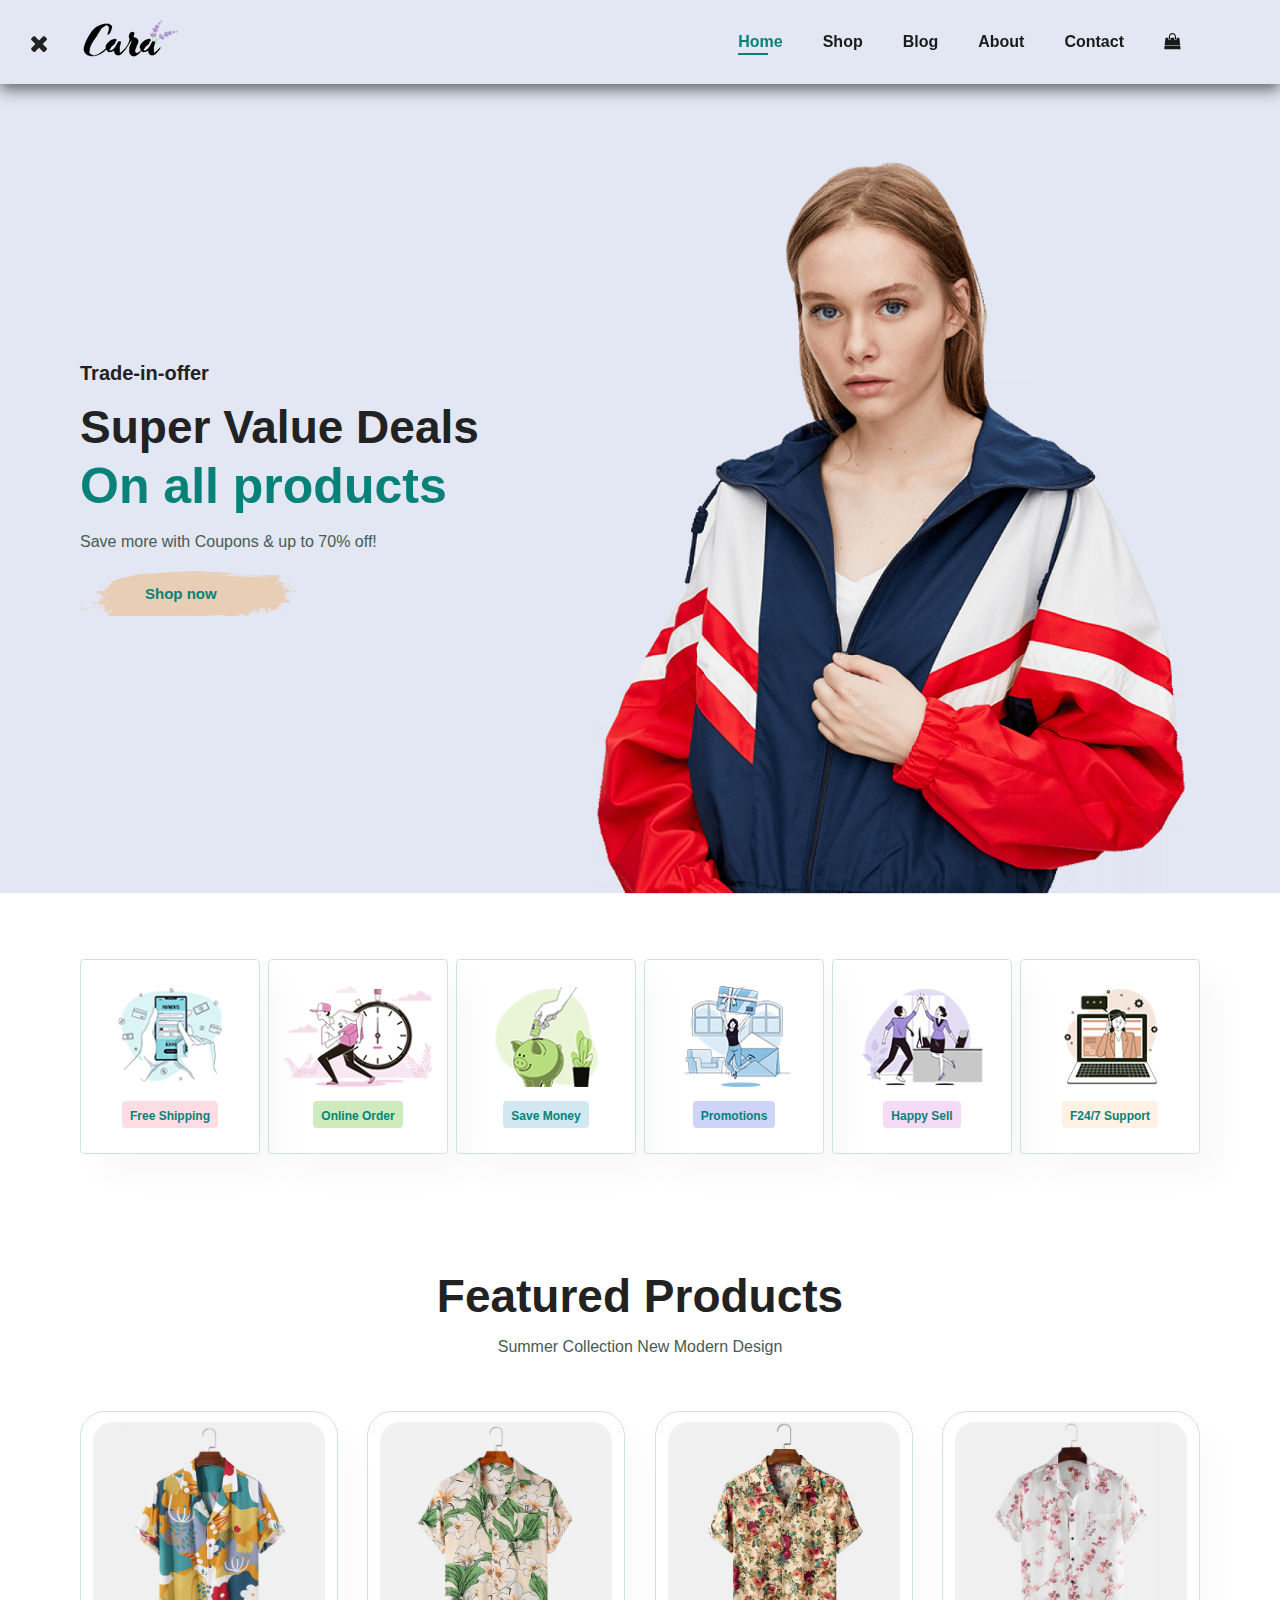
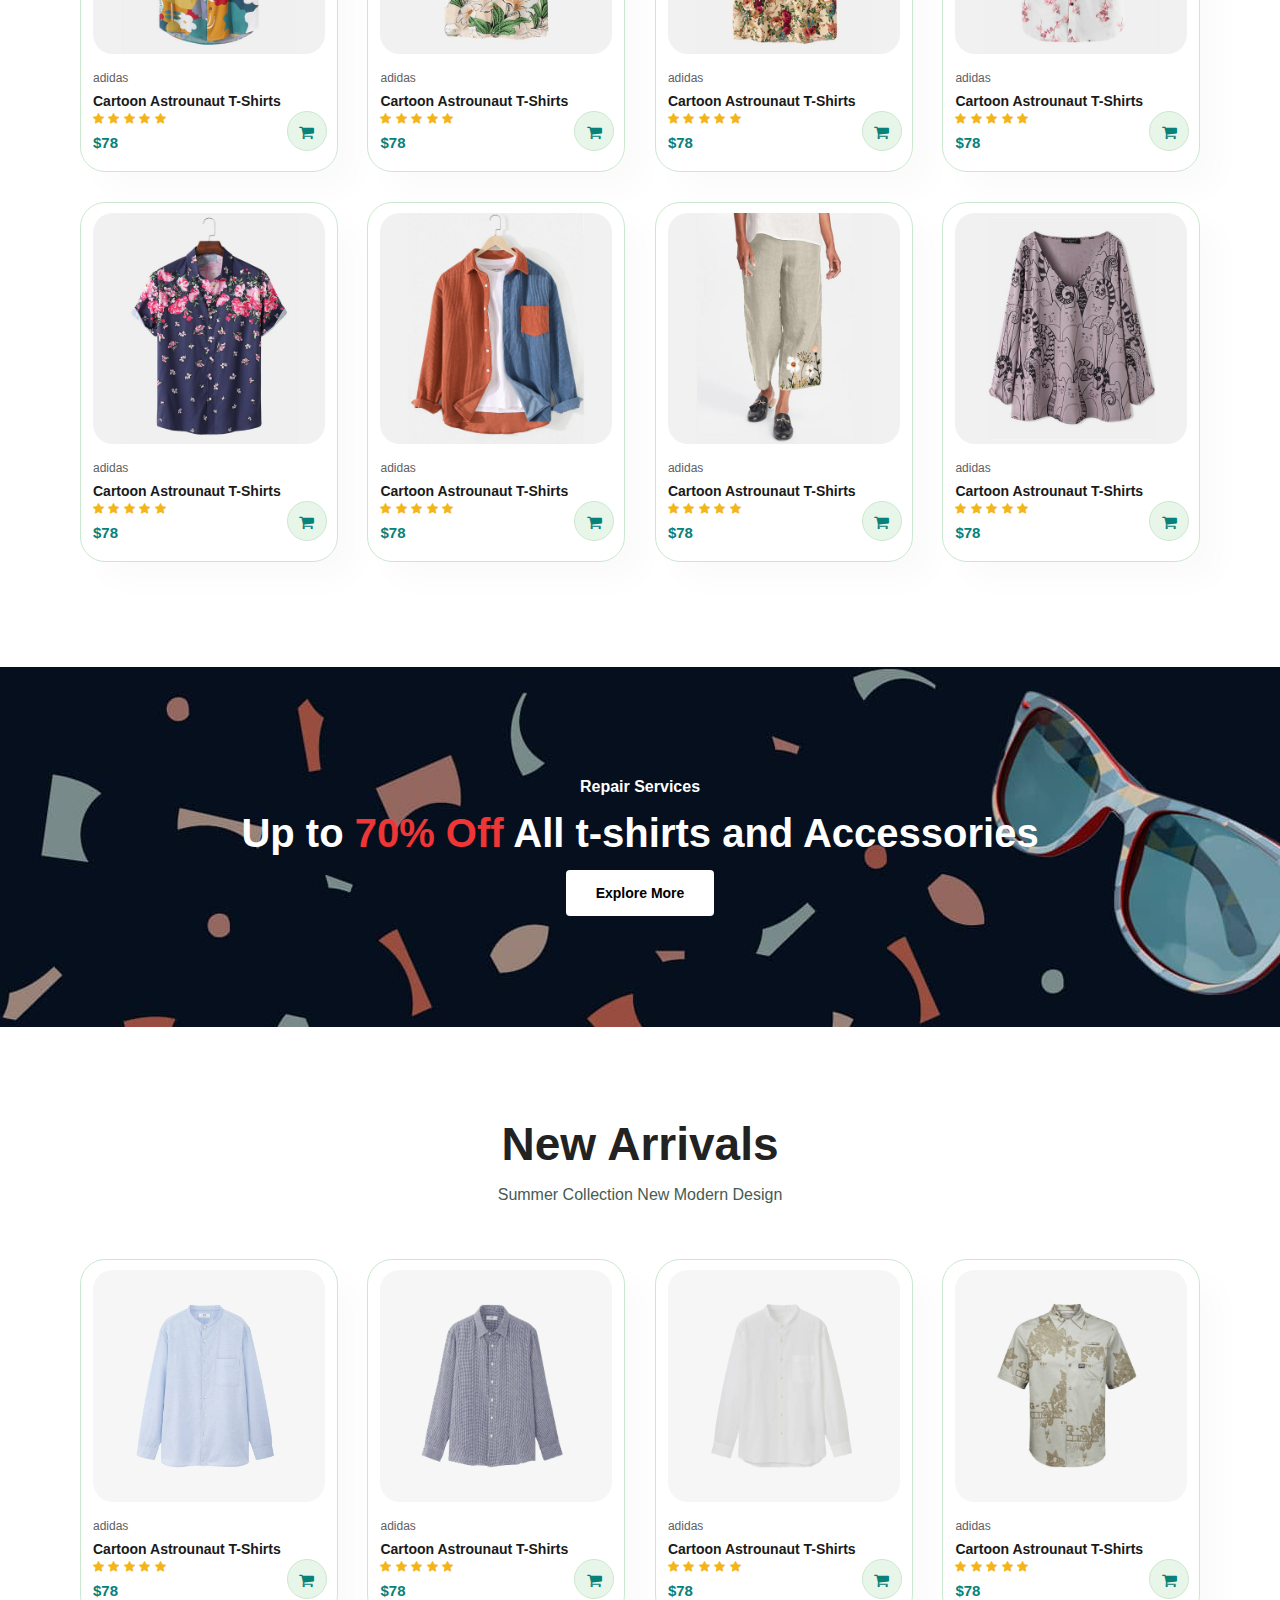
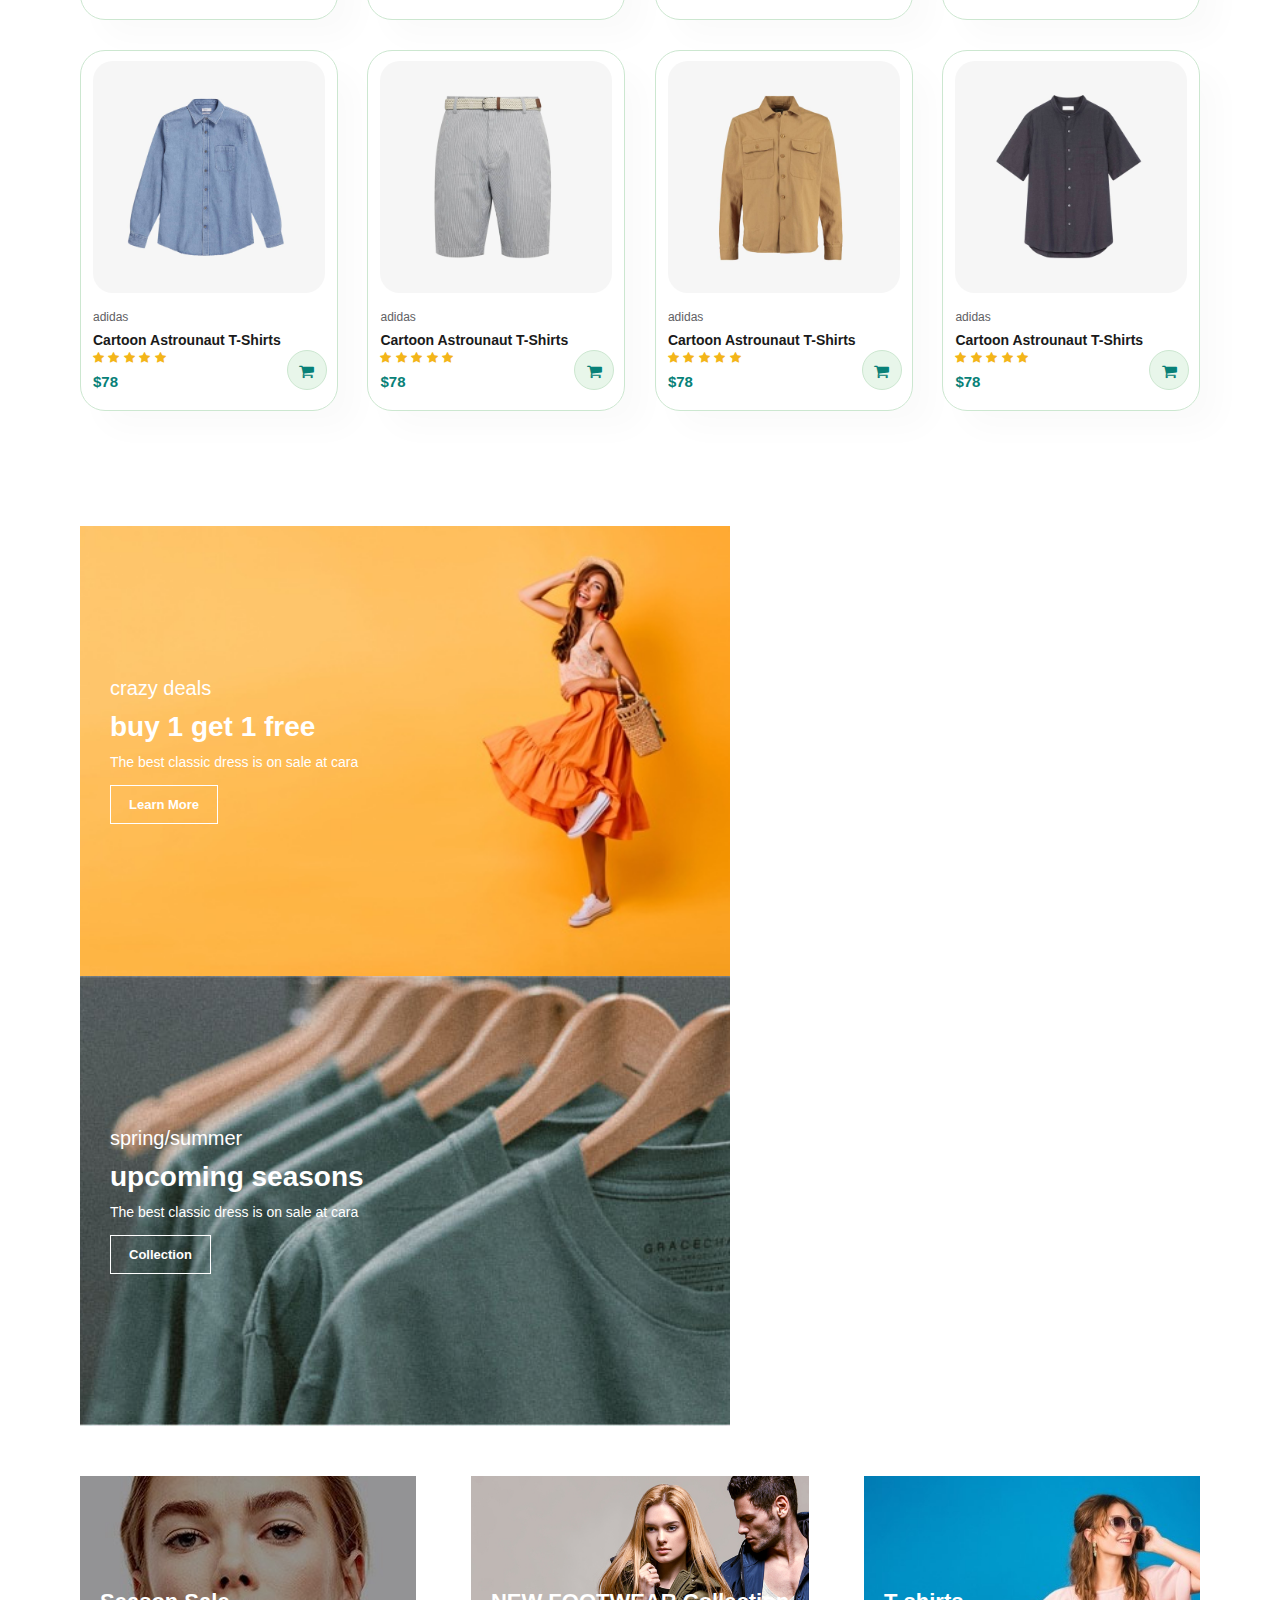
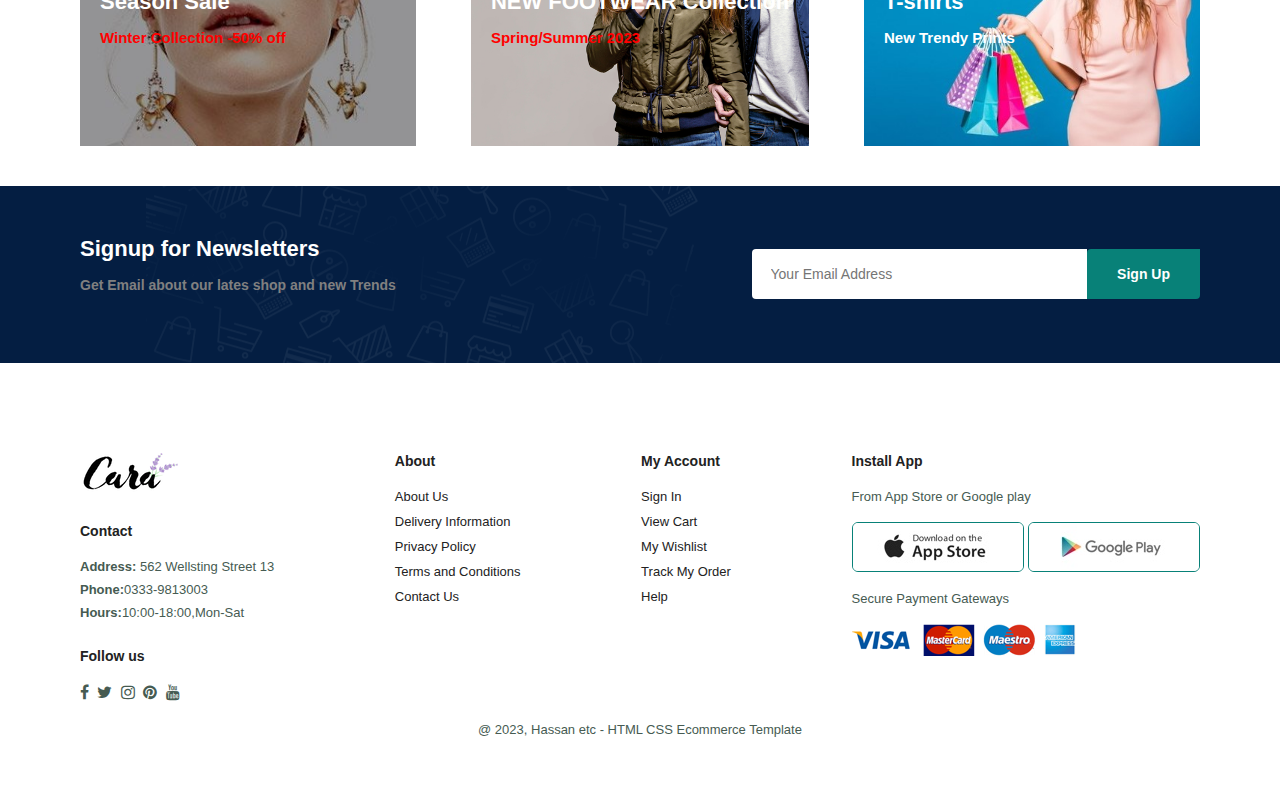
<file: index.html>
<!DOCTYPE html>
<html lang="en" dir="ltr">
  <head>
    <meta charset="utf-8">
    <title>Ecommerce</title>
  </head>
  <meta charset="utf-8">
  <meta http-equiv="X-UA-Compatible" content="IE=edge">
<meta name="viewport" content="width=device-width, initial-scale=1.0">

<link rel="stylesheet" href="style.css">
<link rel="stylesheet" href="https://cdnjs.cloudflare.com/ajax/libs/font-awesome/4.7.0/css/font-awesome.min.css">

  <body>

<section id="header">
  <a href="#"><img src="img/logo.png" alt="" class="logo"></a>

  <div>
    <ul id='navbar'>
      <li><a class="active" href="index.html">Home</a></li>
      <li><a href="shop.html">Shop</a></li>
      <li><a href="blog.html">Blog</a></li>
      <li><a href="about.html">About</a></li>
      <li><a href="contact.html">Contact</a></li>
      <li id="lg-bag"> <a href="cart.html"><i class="fa fa-shopping-bag" aria-hidden="true"></i></a></li>
<a href="#" id="close"><i class="fa fa-times"></i></a>
    </ul>
  </div>

  <div class="mobile">

    <a href="cart.html"><i class="fa fa-shopping-bag" aria-hidden="true"></i></a>
    <i id="bar" class="fa fa-outdent"></i>
  </div>
</section>

<section id="hero">

  <h4>Trade-in-offer</h4>
  <h2>Super Value Deals</h2>
  <h1>On all products</h1>
  <p>Save more with Coupons & up to 70% off! </p>
  <button>Shop now</button>
</section>


<section id="feature" class="section-p1">

  <div class="fe-box">
    <img src="img/features/f1.png" alt="">
    <h6>Free Shipping</h6>
  </div>

  <div class="fe-box">
    <img src="img/features/f2.png" alt="">
    <h6>Online Order</h6>
  </div>

  <div class="fe-box">
    <img src="img/features/f3.png" alt="">
    <h6>Save Money</h6>
  </div>

  <div class="fe-box">
    <img src="img/features/f4.png" alt="">
    <h6>Promotions</h6>
  </div>

  <div class="fe-box">
    <img src="img/features/f5.png" alt="">
    <h6>Happy Sell</h6>
  </div>

  <div class="fe-box">
    <img src="img/features/f6.png" alt="">
    <h6>F24/7 Support</h6>
  </div>

</section>

<section id="product1" class="section-p1">
  <h2>Featured Products</h2>
  <p>Summer Collection New Modern Design</p>

  <div class="pro-container">
        <div class="pro">
          <img src="img/products/f1.jpg" alt="">
          <div class="des">
            <span>adidas</span>
            <h5>Cartoon Astrounaut T-Shirts</h5>
            <div class="star">
              <i class="fa fa-star"></i>
              <i class="fa fa-star"></i>
              <i class="fa fa-star"></i>
              <i class="fa fa-star"></i>
              <i class="fa fa-star"></i>
            </div>
            <h4>$78</h4>
          </div>
          <a href="#"><i class="fa fa-shopping-cart cart"></i></a>
        </div>

        <div class="pro">
          <img src="img/products/f2.jpg" alt="">
          <div class="des">
            <span>adidas</span>
            <h5>Cartoon Astrounaut T-Shirts</h5>
            <div class="star">
              <i class="fa fa-star"></i>
              <i class="fa fa-star"></i>
              <i class="fa fa-star"></i>
              <i class="fa fa-star"></i>
              <i class="fa fa-star"></i>
            </div>
            <h4>$78</h4>
          </div>
          <a href="#"><i class="fa fa-shopping-cart cart"></i></a>
        </div>

        <div class="pro">
          <img src="img/products/f3.jpg" alt="">
          <div class="des">
            <span>adidas</span>
            <h5>Cartoon Astrounaut T-Shirts</h5>
            <div class="star">
              <i class="fa fa-star"></i>
              <i class="fa fa-star"></i>
              <i class="fa fa-star"></i>
              <i class="fa fa-star"></i>
              <i class="fa fa-star"></i>
            </div>
            <h4>$78</h4>
          </div>
          <a href="#"><i class="fa fa-shopping-cart cart"></i></a>
        </div>

        <div class="pro">
          <img src="img/products/f4.jpg" alt="">
          <div class="des">
            <span>adidas</span>
            <h5>Cartoon Astrounaut T-Shirts</h5>
            <div class="star">
              <i class="fa fa-star"></i>
              <i class="fa fa-star"></i>
              <i class="fa fa-star"></i>
              <i class="fa fa-star"></i>
              <i class="fa fa-star"></i>
            </div>
            <h4>$78</h4>
          </div>
          <a href="#"><i class="fa fa-shopping-cart cart"></i></a>
        </div>

        <div class="pro">
          <img src="img/products/f5.jpg" alt="">
          <div class="des">
            <span>adidas</span>
            <h5>Cartoon Astrounaut T-Shirts</h5>
            <div class="star">
              <i class="fa fa-star"></i>
              <i class="fa fa-star"></i>
              <i class="fa fa-star"></i>
              <i class="fa fa-star"></i>
              <i class="fa fa-star"></i>
            </div>
            <h4>$78</h4>
          </div>
          <a href="#"><i class="fa fa-shopping-cart cart"></i></a>
        </div>

        <div class="pro">
          <img src="img/products/f6.jpg" alt="">
          <div class="des">
            <span>adidas</span>
            <h5>Cartoon Astrounaut T-Shirts</h5>
            <div class="star">
              <i class="fa fa-star"></i>
              <i class="fa fa-star"></i>
              <i class="fa fa-star"></i>
              <i class="fa fa-star"></i>
              <i class="fa fa-star"></i>
            </div>
            <h4>$78</h4>
          </div>
          <a href="#"><i class="fa fa-shopping-cart cart"></i></a>
        </div>

        <div class="pro">
          <img src="img/products/f7.jpg" alt="">
          <div class="des">
            <span>adidas</span>
            <h5>Cartoon Astrounaut T-Shirts</h5>
            <div class="star">
              <i class="fa fa-star"></i>
              <i class="fa fa-star"></i>
              <i class="fa fa-star"></i>
              <i class="fa fa-star"></i>
              <i class="fa fa-star"></i>
            </div>
            <h4>$78</h4>
          </div>
          <a href="#"><i class="fa fa-shopping-cart cart"></i></a>
        </div>

        <div class="pro">
          <img src="img/products/f8.jpg" alt="">
          <div class="des">
            <span>adidas</span>
            <h5>Cartoon Astrounaut T-Shirts</h5>
            <div class="star">
              <i class="fa fa-star"></i>
              <i class="fa fa-star"></i>
              <i class="fa fa-star"></i>
              <i class="fa fa-star"></i>
              <i class="fa fa-star"></i>
            </div>
            <h4>$78</h4>
          </div>
          <a href="#"><i class="fa fa-shopping-cart cart"></i></a>
        </div>
  </div>
</section>

<section id="banner" class="section-m1">
  <h4>Repair Services</h4>
  <h2>Up to <span>70% Off </span> All t-shirts and Accessories</h2>
  <button class="normal"> Explore More </button>
</section>


<section id="product1" class="section-p1">
  <h2>New Arrivals</h2>
  <p>Summer Collection New Modern Design</p>

  <div class="pro-container">
        <div class="pro">
          <img src="img/products/n1.jpg" alt="">
          <div class="des">
            <span>adidas</span>
            <h5>Cartoon Astrounaut T-Shirts</h5>
            <div class="star">
              <i class="fa fa-star"></i>
              <i class="fa fa-star"></i>
              <i class="fa fa-star"></i>
              <i class="fa fa-star"></i>
              <i class="fa fa-star"></i>
            </div>
            <h4>$78</h4>
          </div>
          <a href="#"><i class="fa fa-shopping-cart cart"></i></a>
        </div>

        <div class="pro">
          <img src="img/products/n2.jpg" alt="">
          <div class="des">
            <span>adidas</span>
            <h5>Cartoon Astrounaut T-Shirts</h5>
            <div class="star">
              <i class="fa fa-star"></i>
              <i class="fa fa-star"></i>
              <i class="fa fa-star"></i>
              <i class="fa fa-star"></i>
              <i class="fa fa-star"></i>
            </div>
            <h4>$78</h4>
          </div>
          <a href="#"><i class="fa fa-shopping-cart cart"></i></a>
        </div>

        <div class="pro">
          <img src="img/products/n3.jpg" alt="">
          <div class="des">
            <span>adidas</span>
            <h5>Cartoon Astrounaut T-Shirts</h5>
            <div class="star">
              <i class="fa fa-star"></i>
              <i class="fa fa-star"></i>
              <i class="fa fa-star"></i>
              <i class="fa fa-star"></i>
              <i class="fa fa-star"></i>
            </div>
            <h4>$78</h4>
          </div>
          <a href="#"><i class="fa fa-shopping-cart cart"></i></a>
        </div>

        <div class="pro">
          <img src="img/products/n4.jpg" alt="">
          <div class="des">
            <span>adidas</span>
            <h5>Cartoon Astrounaut T-Shirts</h5>
            <div class="star">
              <i class="fa fa-star"></i>
              <i class="fa fa-star"></i>
              <i class="fa fa-star"></i>
              <i class="fa fa-star"></i>
              <i class="fa fa-star"></i>
            </div>
            <h4>$78</h4>
          </div>
          <a href="#"><i class="fa fa-shopping-cart cart"></i></a>
        </div>

        <div class="pro">
          <img src="img/products/n5.jpg" alt="">
          <div class="des">
            <span>adidas</span>
            <h5>Cartoon Astrounaut T-Shirts</h5>
            <div class="star">
              <i class="fa fa-star"></i>
              <i class="fa fa-star"></i>
              <i class="fa fa-star"></i>
              <i class="fa fa-star"></i>
              <i class="fa fa-star"></i>
            </div>
            <h4>$78</h4>
          </div>
          <a href="#"><i class="fa fa-shopping-cart cart"></i></a>
        </div>

        <div class="pro">
          <img src="img/products/n6.jpg" alt="">
          <div class="des">
            <span>adidas</span>
            <h5>Cartoon Astrounaut T-Shirts</h5>
            <div class="star">
              <i class="fa fa-star"></i>
              <i class="fa fa-star"></i>
              <i class="fa fa-star"></i>
              <i class="fa fa-star"></i>
              <i class="fa fa-star"></i>
            </div>
            <h4>$78</h4>
          </div>
          <a href="#"><i class="fa fa-shopping-cart cart"></i></a>
        </div>

        <div class="pro">
          <img src="img/products/n7.jpg" alt="">
          <div class="des">
            <span>adidas</span>
            <h5>Cartoon Astrounaut T-Shirts</h5>
            <div class="star">
              <i class="fa fa-star"></i>
              <i class="fa fa-star"></i>
              <i class="fa fa-star"></i>
              <i class="fa fa-star"></i>
              <i class="fa fa-star"></i>
            </div>
            <h4>$78</h4>
          </div>
          <a href="#"><i class="fa fa-shopping-cart cart"></i></a>
        </div>

        <div class="pro">
          <img src="img/products/n8.jpg" alt="">
          <div class="des">
            <span>adidas</span>
            <h5>Cartoon Astrounaut T-Shirts</h5>
            <div class="star">
              <i class="fa fa-star"></i>
              <i class="fa fa-star"></i>
              <i class="fa fa-star"></i>
              <i class="fa fa-star"></i>
              <i class="fa fa-star"></i>
            </div>
            <h4>$78</h4>
          </div>
          <a href="#"><i class="fa fa-shopping-cart cart"></i></a>
        </div>
  </div>
</section>

<section id="sm-banner" class="section-p1">
  <div class="banner-box">
    <h4>crazy deals</h4>
    <h2>buy 1 get 1 free </h2>
    <span>The best classic dress is on sale at cara</span>
    <button class="white"> Learn More</button>
  </div>

  <div class="banner-box banner-box2">
    <h4>spring/summer</h4>
    <h2>upcoming seasons </h2>
    <span>The best classic dress is on sale at cara</span>
    <button class='white'> Collection</button>
  </div>
</section>


<section id='banner3'>

    <div class="banner-box">

      <h2>Season Sale </h2>
      <h3>Winter Collection -50% off</h3>
    </div>


        <div class="banner-box banner-box2">

          <h2>NEW FOOTWEAR Collection </h2>
          <h3>Spring/Summer 2023</h3>
        </div>
            <div class="banner-box banner-box3">

              <h2>T-shirts  </h2>
              <h3 style="color:white">New Trendy Prints</h3>
            </div>
</section>

<section id="newsletter" class="section-p1 section-m1">
  <div class="newstext">
    <h4>Signup for Newsletters</h4>
    <p>Get Email about our lates shop and <span> new Trends </span></p>
  </div>

  <div class="form">
    <input type="text" name="" value="" placeholder="Your Email Address">
    <button type="button" class="normal" name="button">Sign Up </button>
  </div>
</section>

<footer class="section-p1">

<div class="col">
  <img src="img/logo.png" alt="" class='logo'>
  <h4>Contact</h4>
  <p><strong>Address:</strong> 562 Wellsting Street 13 </p>
  <p><strong>Phone:</strong>0333-9813003</p>
  <p><strong>Hours:</strong>10:00-18:00,Mon-Sat</p>

  <div class="follow">
    <h4>Follow us</h4>
    <div class="icon">
      <i class="fa fa-facebook"></i>
      <i class="fa fa-twitter"></i>
      <i class="fa fa-instagram"></i>
      <i class="fa fa-pinterest"></i>
      <i class="fa fa-youtube"></i>
    </div>
  </div>
</div>

<div class="col">
  <h4>About</h4>
  <a href="#">About Us</a>
  <a href="#">Delivery Information</a>
  <a href="#">Privacy Policy</a>
  <a href="#">Terms and Conditions</a>
  <a href="#">Contact Us</a>
</div>

<div class="col">
  <h4>My Account</h4>
  <a href="#">Sign In</a>
  <a href="#">View Cart</a>
  <a href="#">My Wishlist</a>
  <a href="#">Track My Order</a>
  <a href="#">Help</a>
</div>

<div class="col install">
  <h4>Install App</h4>
  <p>From App Store or Google play</p>
  <div class="row">
    <img src="img/pay/app.jpg" alt="">
    <img src="img/pay/play.jpg" alt="">
  </div>
  <p>Secure Payment Gateways</p>
  <img src="img/pay/pay.png" alt="">
</div>

<div class="copyright">
  <p>@ 2023, Hassan etc - HTML CSS Ecommerce Template</p>
</div>
</footer>

<script src="script.js"></script>
  </body>
</html>
</file>
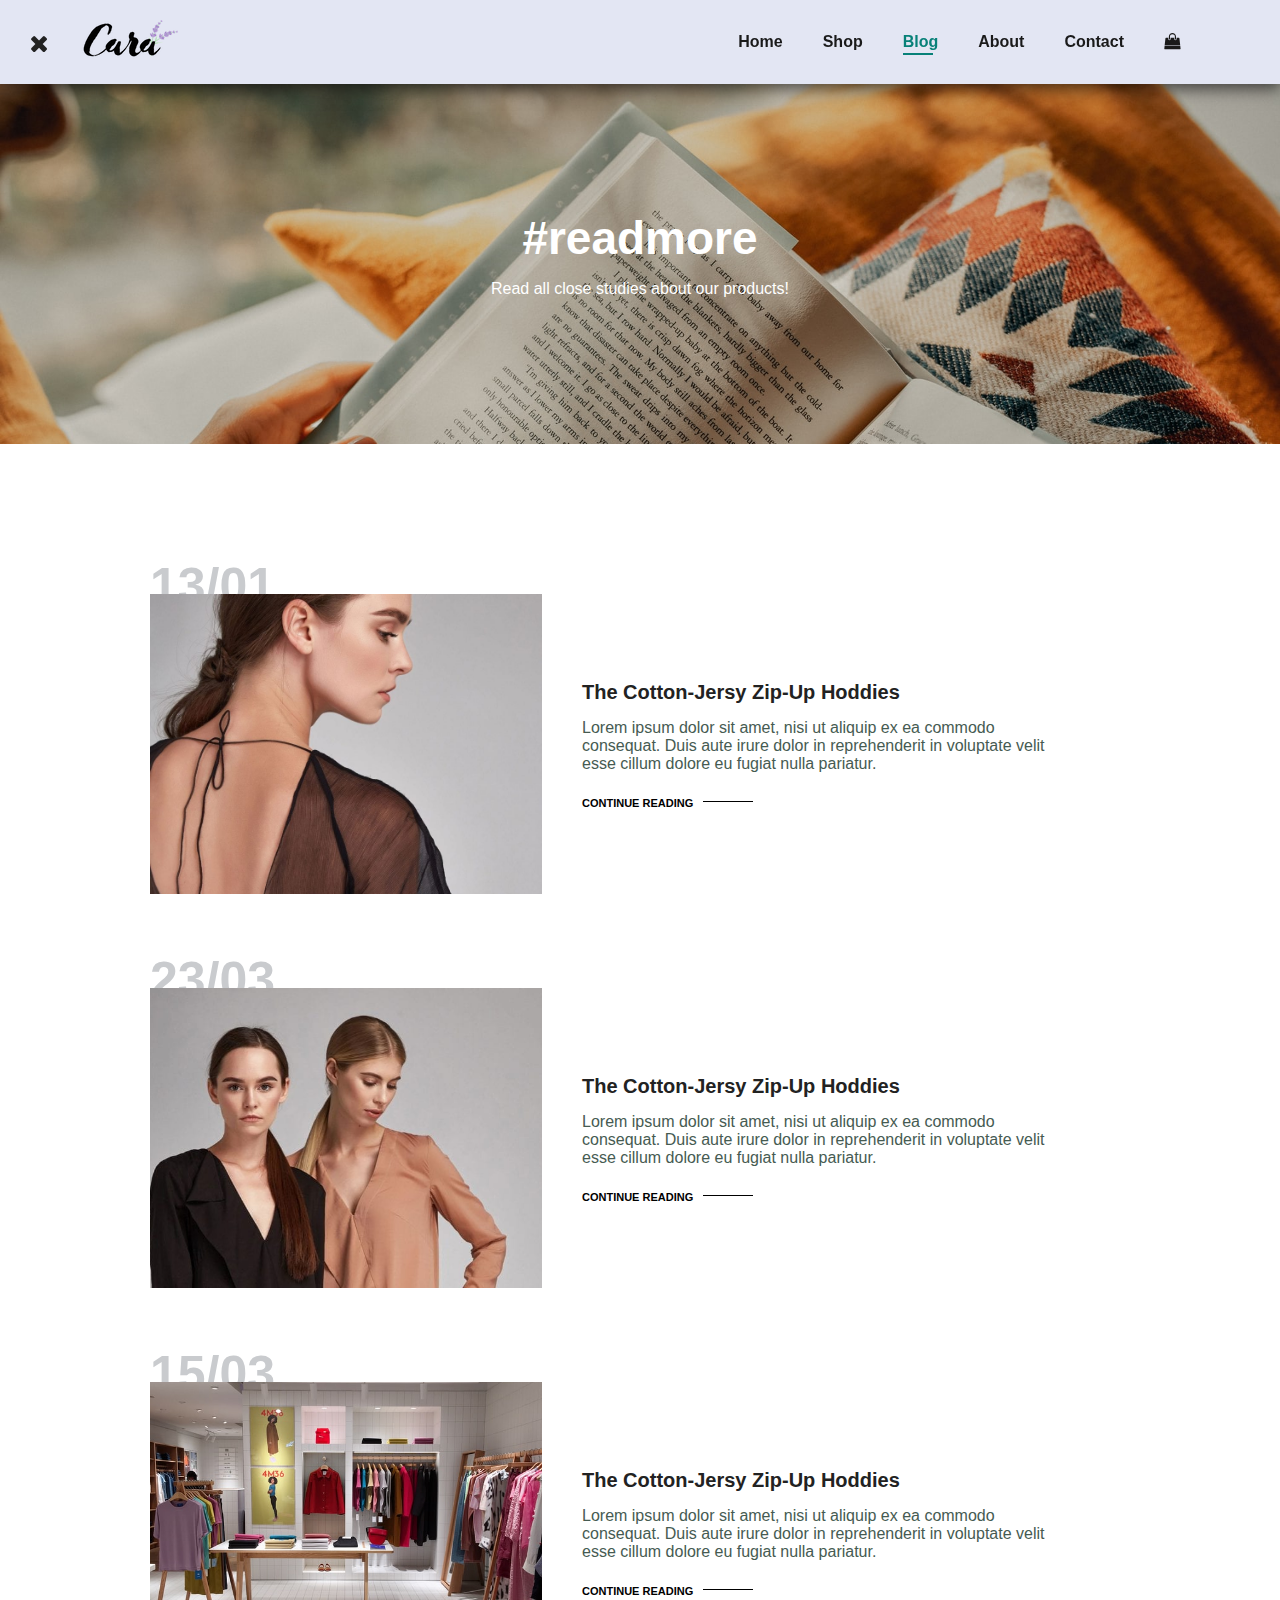
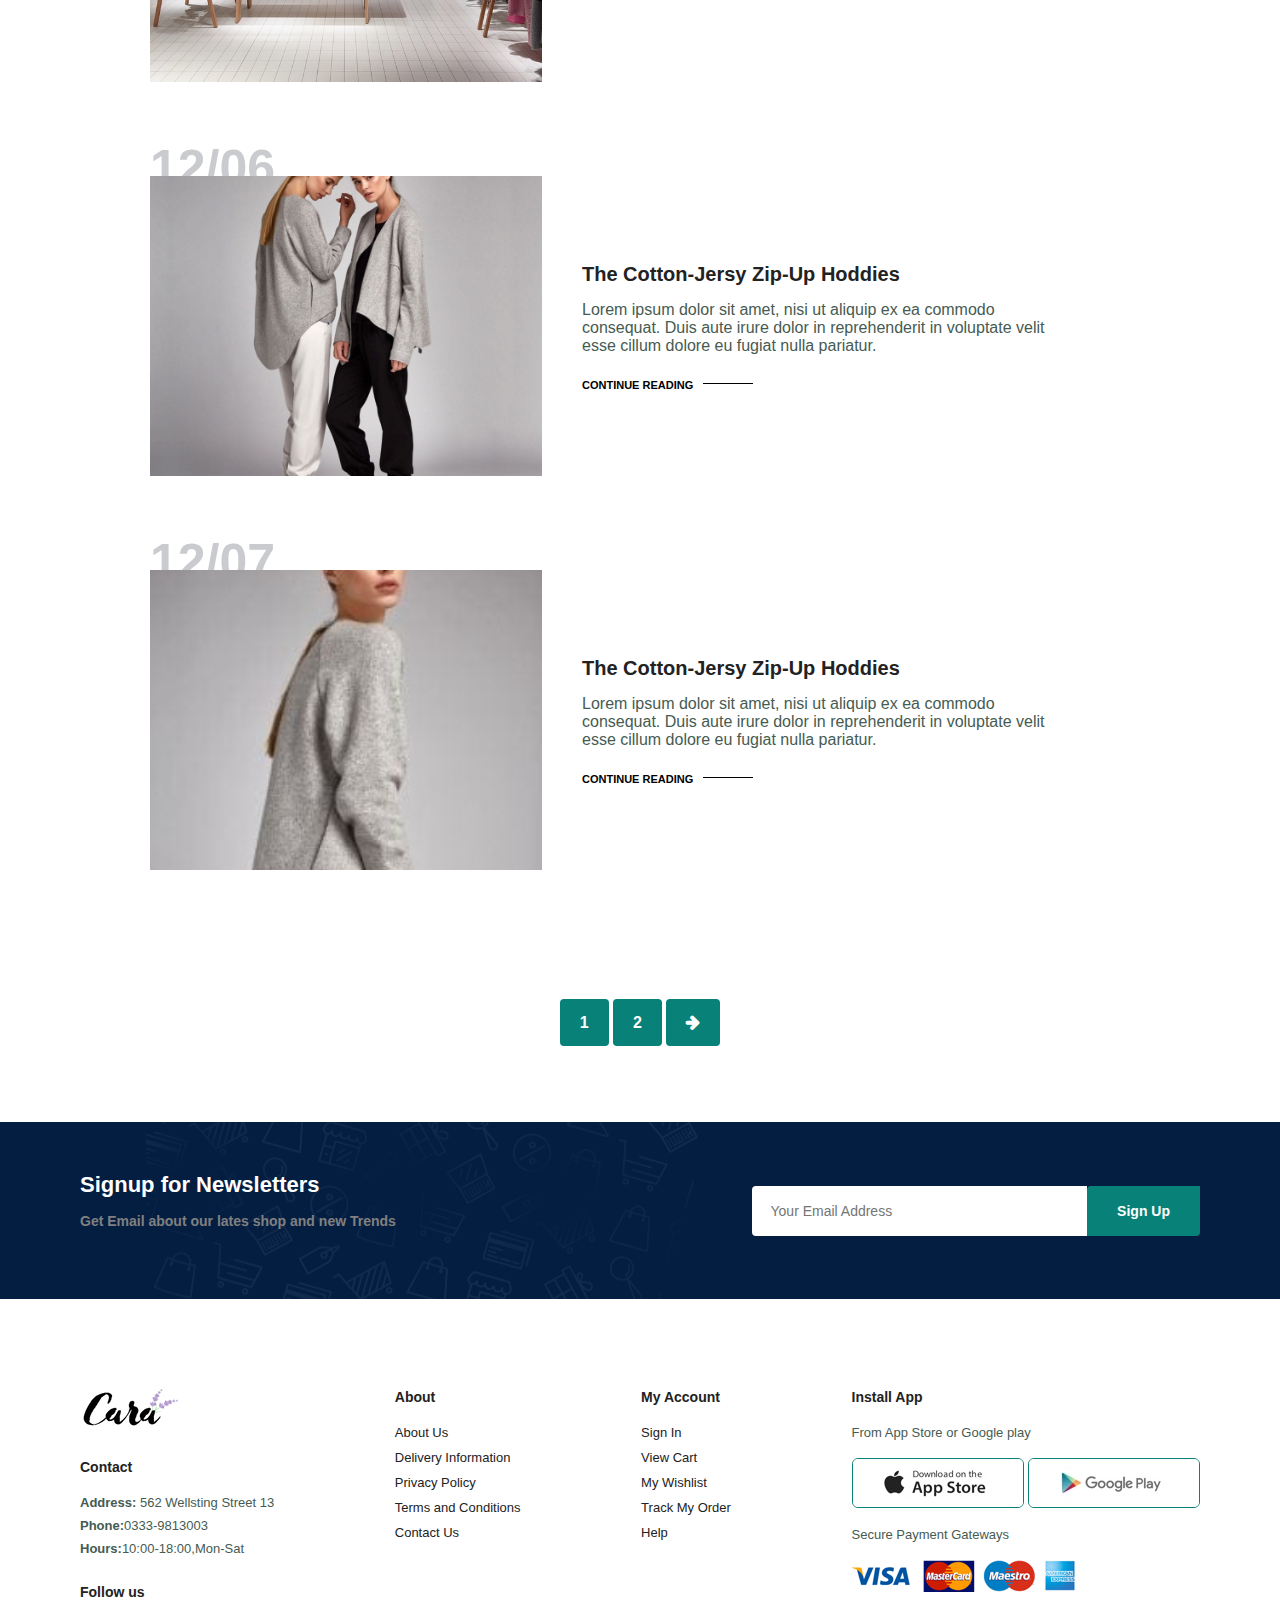
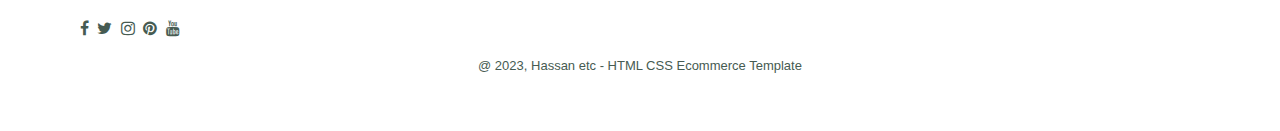
<file: blog.html>
<!DOCTYPE html>
<html lang="en" dir="ltr">
  <head>
    <meta charset="utf-8">
    <title>Ecommerce</title>
  </head>
  <meta charset="utf-8">
  <meta http-equiv="X-UA-Compatible" content="IE=edge">
<meta name="viewport" content="width=device-width, initial-scale=1.0">

<link rel="stylesheet" href="style.css">
<link rel="stylesheet" href="https://cdnjs.cloudflare.com/ajax/libs/font-awesome/4.7.0/css/font-awesome.min.css">

  <body>

<section id="header">
  <a href="#"><img src="img/logo.png" alt="" class="logo"></a>

  <div>
    <ul id='navbar'>
      <li><a href="index.html">Home</a></li>
      <li><a href="shop.html">Shop</a></li>
      <li><a class="active" href="blog.html">Blog</a></li>
      <li><a href="about.html">About</a></li>
      <li><a href="contact.html">Contact</a></li>
      <li id="lg-bag"> <a href="cart.html"><i class="fa fa-shopping-bag" aria-hidden="true"></i></a></li>
<a href="#" id="close"><i class="fa fa-times"></i></a>
    </ul>
  </div>

  <div class="mobile">

    <a href="cart.html"><i class="fa fa-shopping-bag" aria-hidden="true"></i></a>
    <i id="bar" class="fa fa-outdent"></i>
  </div>
</section>

<section id="page-header" class="blog-header">


  <h2>#readmore</h2>

  <p>Read all close studies about our products! </p>

</section>


<section id='blog'>
  <div class="blog-box">
    <div class="blog-img">
      <img src="img/blog/b1.jpg" alt="">
    </div>
    <div class="blog-details">
      <h4>The Cotton-Jersy Zip-Up Hoddies</h4>
      <p>Lorem ipsum dolor sit amet, nisi ut aliquip ex ea commodo consequat. Duis aute irure dolor in reprehenderit in voluptate velit esse cillum dolore eu fugiat nulla pariatur.</p>
      <a href="#">CONTINUE READING</a>
    </div>
    <h1>13/01</h1>
  </div>

  <div class="blog-box">
    <div class="blog-img">
      <img src="img/blog/b2.jpg" alt="">
    </div>
    <div class="blog-details">
      <h4>The Cotton-Jersy Zip-Up Hoddies</h4>
      <p>Lorem ipsum dolor sit amet, nisi ut aliquip ex ea commodo consequat. Duis aute irure dolor in reprehenderit in voluptate velit esse cillum dolore eu fugiat nulla pariatur.</p>
      <a href="#">CONTINUE READING</a>
    </div>
    <h1>23/03</h1>
  </div>

  <div class="blog-box">
    <div class="blog-img">
      <img src="img/blog/b3.jpg" alt="">
    </div>
    <div class="blog-details">
      <h4>The Cotton-Jersy Zip-Up Hoddies</h4>
      <p>Lorem ipsum dolor sit amet, nisi ut aliquip ex ea commodo consequat. Duis aute irure dolor in reprehenderit in voluptate velit esse cillum dolore eu fugiat nulla pariatur.</p>
      <a href="#">CONTINUE READING</a>
    </div>
    <h1>15/03</h1>
  </div>


  <div class="blog-box">
    <div class="blog-img">
      <img src="img/blog/b4.jpg" alt="">
    </div>
    <div class="blog-details">
      <h4>The Cotton-Jersy Zip-Up Hoddies</h4>
      <p>Lorem ipsum dolor sit amet, nisi ut aliquip ex ea commodo consequat. Duis aute irure dolor in reprehenderit in voluptate velit esse cillum dolore eu fugiat nulla pariatur.</p>
      <a href="#">CONTINUE READING</a>
    </div>
    <h1>12/06</h1>
  </div>

  <div class="blog-box">
    <div class="blog-img">
      <img src="img/blog/b5.jpg" alt="">
    </div>
    <div class="blog-details">
      <h4>The Cotton-Jersy Zip-Up Hoddies</h4>
      <p>Lorem ipsum dolor sit amet, nisi ut aliquip ex ea commodo consequat. Duis aute irure dolor in reprehenderit in voluptate velit esse cillum dolore eu fugiat nulla pariatur.</p>
      <a href="#">CONTINUE READING</a>
    </div>
    <h1>12/07</h1>
  </div>
</section>

<section id="pagination" class="section-p1">
  <a href="#">1</a>
  <a href="#">2</a>
  <a href="#"><i class="fa fa-arrow-right"></i></a>
</section>



<section id="newsletter" class="section-p1 section-m1">
  <div class="newstext">
    <h4>Signup for Newsletters</h4>
    <p>Get Email about our lates shop and <span> new Trends </span></p>
  </div>

  <div class="form">
    <input type="text" name="" value="" placeholder="Your Email Address">
    <button type="button" class="normal" name="button">Sign Up </button>
  </div>
</section>

<footer class="section-p1">

<div class="col">
  <img src="img/logo.png" alt="" class='logo'>
  <h4>Contact</h4>
  <p><strong>Address:</strong> 562 Wellsting Street 13 </p>
  <p><strong>Phone:</strong>0333-9813003</p>
  <p><strong>Hours:</strong>10:00-18:00,Mon-Sat</p>

  <div class="follow">
    <h4>Follow us</h4>
    <div class="icon">
      <i class="fa fa-facebook"></i>
      <i class="fa fa-twitter"></i>
      <i class="fa fa-instagram"></i>
      <i class="fa fa-pinterest"></i>
      <i class="fa fa-youtube"></i>
    </div>
  </div>
</div>

<div class="col">
  <h4>About</h4>
  <a href="#">About Us</a>
  <a href="#">Delivery Information</a>
  <a href="#">Privacy Policy</a>
  <a href="#">Terms and Conditions</a>
  <a href="#">Contact Us</a>
</div>

<div class="col">
  <h4>My Account</h4>
  <a href="#">Sign In</a>
  <a href="#">View Cart</a>
  <a href="#">My Wishlist</a>
  <a href="#">Track My Order</a>
  <a href="#">Help</a>
</div>

<div class="col install">
  <h4>Install App</h4>
  <p>From App Store or Google play</p>
  <div class="row">
    <img src="img/pay/app.jpg" alt="">
    <img src="img/pay/play.jpg" alt="">
  </div>
  <p>Secure Payment Gateways</p>
  <img src="img/pay/pay.png" alt="">
</div>

<div class="copyright">
  <p>@ 2023, Hassan etc - HTML CSS Ecommerce Template</p>
</div>
</footer>

<script src="script.js"></script>
  </body>
</html>
</file>
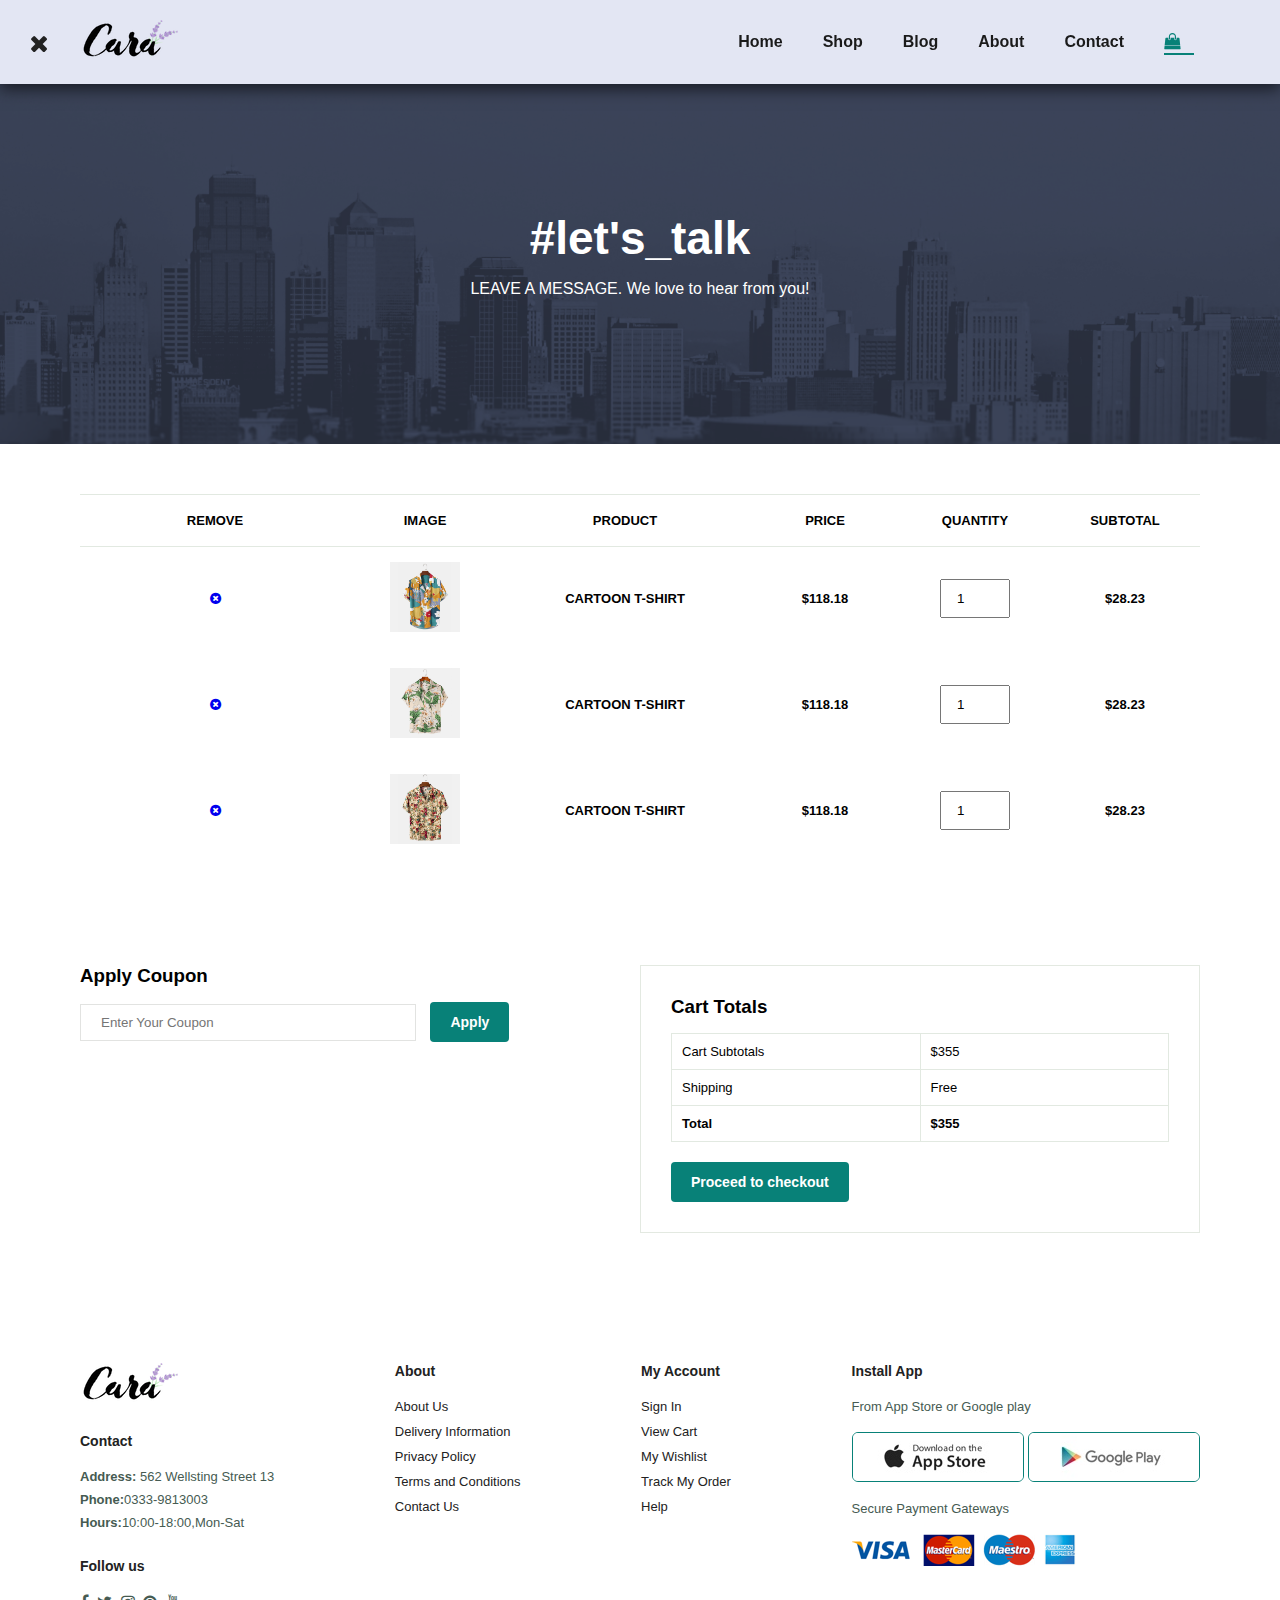
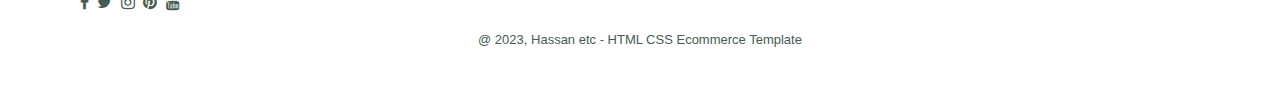
<file: cart.html>
<!DOCTYPE html>
<html lang="en" dir="ltr">
  <head>
    <meta charset="utf-8">
    <title>Ecommerce</title>
  </head>
  <meta charset="utf-8">
  <meta http-equiv="X-UA-Compatible" content="IE=edge">
<meta name="viewport" content="width=device-width, initial-scale=1.0">

<link rel="stylesheet" href="style.css">
<link rel="stylesheet" href="https://cdnjs.cloudflare.com/ajax/libs/font-awesome/4.7.0/css/font-awesome.min.css">

  <body>

<section id="header">
  <a href="#"><img src="img/logo.png" alt="" class="logo"></a>

  <div>
    <ul id='navbar'>
      <li><a  href="index.html">Home</a></li>
      <li><a href="shop.html">Shop</a></li>
      <li><a href="blog.html">Blog</a></li>
      <li><a href="about.html">About</a></li>
      <li><a  href="contact.html">Contact</a></li>
      <li id="lg-bag"> <a class="active" href="cart.html"><i class="fa fa-shopping-bag" aria-hidden="true"></i></a></li>
<a href="#" id="close"><i class="fa fa-times"></i></a>
    </ul>
  </div>

  <div class="mobile">

    <a href="cart.html"><i class="fa fa-shopping-bag" aria-hidden="true"></i></a>
    <i id="bar" class="fa fa-outdent"></i>
  </div>
</section>


<section id="page-header" class="about-header">


  <h2>#let's_talk</h2>

  <p>LEAVE A MESSAGE. We love to hear from you! </p>

</section>


<section id='cart' class="section-p1">
  <table width='100%'>
    <thead>
      <tr>
        <td>Remove</td>
        <td>Image</td>
        <td>Product</td>
        <td>Price</td>
        <td>Quantity</td>
        <td>Subtotal</td>
      </tr>

      <tr>
        <tbody>
          <tr>
            <td><a href="#"><i class="fa fa-times-circle"></i></a></td>
            <td><img src="img/products/f1.jpg" alt=""></td>
            <td>Cartoon T-shirt</td>
            <td>$118.18</td>
            <td><input type="number"  value="1"></td>
            <td>$28.23</td>
          </tr>

          <tr>
            <td><a href="#"><i class="fa fa-times-circle"></i></a></td>
            <td><img src="img/products/f2.jpg" alt=""></td>
            <td>Cartoon T-shirt</td>
            <td>$118.18</td>
            <td><input type="number"  value="1"></td>
            <td>$28.23</td>
          </tr>

          <tr>
            <td><a href="#"><i class="fa fa-times-circle"></i></a></td>
            <td><img src="img/products/f3.jpg" alt=""></td>
            <td>Cartoon T-shirt</td>
            <td>$118.18</td>
            <td><input type="number"  value="1"></td>
            <td>$28.23</td>
          </tr>
        </tbody>
      </tr>
    </thead>
  </table>
</section>

<section id='cart-add' class="section-p1">
  <div id="coupon">
    <h3>Apply Coupon</h3>
    <div class="">
      <input type="text" placeholder="Enter Your Coupon" name="" value="">
      <button type="button" class='normal' name="button">Apply</button>

    </div>
  </div>

<div id='Subtotal'>
<h3>Cart Totals</h3>
<table>
  <tr>
    <td>Cart Subtotals</td>
    <td>$355</td>
  </tr>
  <tr>
    <td>Shipping</td>
    <td>Free</td>
  </tr>
  <tr>
    <td><strong>Total</strong></td>
    <td><strong>$355</strong></td>
  </tr>
</table>
<button type="button" name="button" class="normal">Proceed to checkout</button>
</div>
</section>


<footer class="section-p1">

<div class="col">
  <img src="img/logo.png" alt="" class='logo'>
  <h4>Contact</h4>
  <p><strong>Address:</strong> 562 Wellsting Street 13 </p>
  <p><strong>Phone:</strong>0333-9813003</p>
  <p><strong>Hours:</strong>10:00-18:00,Mon-Sat</p>

  <div class="follow">
    <h4>Follow us</h4>
    <div class="icon">
      <i class="fa fa-facebook"></i>
      <i class="fa fa-twitter"></i>
      <i class="fa fa-instagram"></i>
      <i class="fa fa-pinterest"></i>
      <i class="fa fa-youtube"></i>
    </div>
  </div>
</div>

<div class="col">
  <h4>About</h4>
  <a href="#">About Us</a>
  <a href="#">Delivery Information</a>
  <a href="#">Privacy Policy</a>
  <a href="#">Terms and Conditions</a>
  <a href="#">Contact Us</a>
</div>

<div class="col">
  <h4>My Account</h4>
  <a href="#">Sign In</a>
  <a href="#">View Cart</a>
  <a href="#">My Wishlist</a>
  <a href="#">Track My Order</a>
  <a href="#">Help</a>
</div>

<div class="col install">
  <h4>Install App</h4>
  <p>From App Store or Google play</p>
  <div class="row">
    <img src="img/pay/app.jpg" alt="">
    <img src="img/pay/play.jpg" alt="">
  </div>
  <p>Secure Payment Gateways</p>
  <img src="img/pay/pay.png" alt="">
</div>

<div class="copyright">
  <p>@ 2023, Hassan etc - HTML CSS Ecommerce Template</p>
</div>
</footer>

<script src="script.js"></script>
  </body>
</html>
</file>
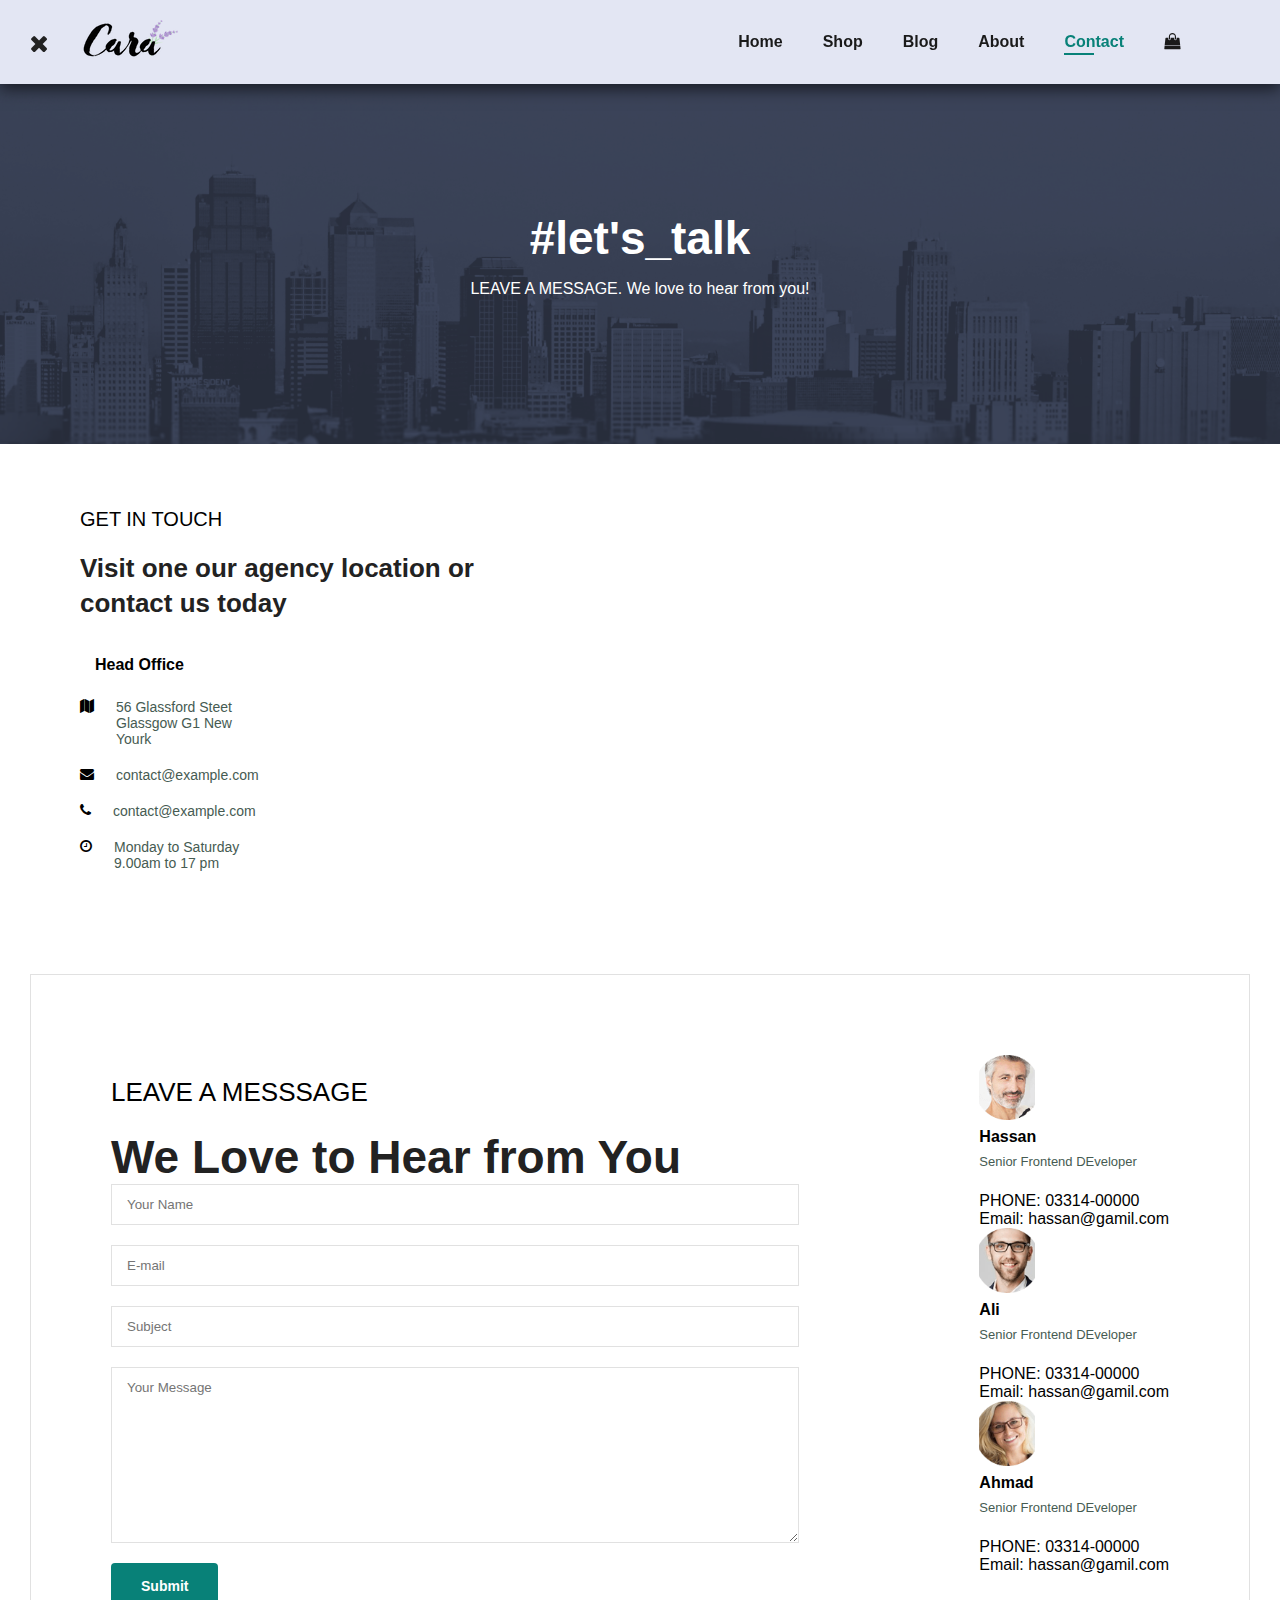
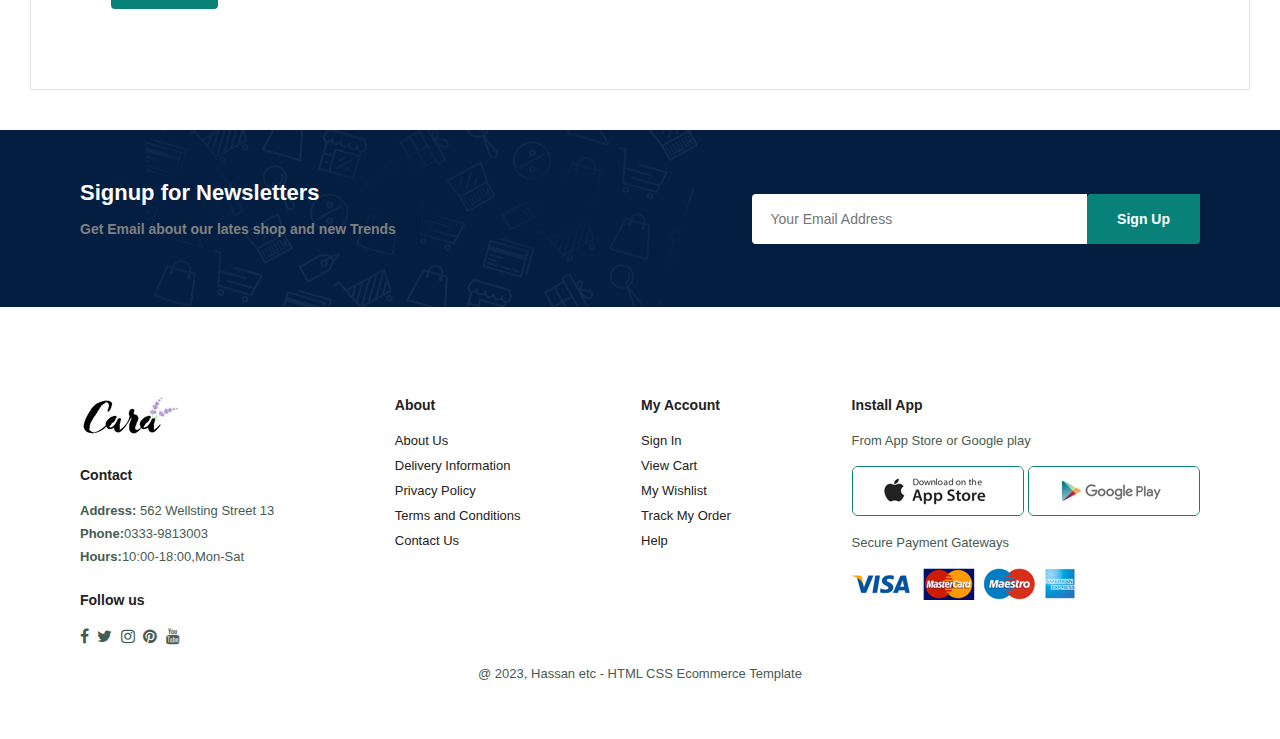
<file: contact.html>
<!DOCTYPE html>
<html lang="en" dir="ltr">
  <head>
    <meta charset="utf-8">
    <title>Ecommerce</title>
  </head>
  <meta charset="utf-8">
  <meta http-equiv="X-UA-Compatible" content="IE=edge">
<meta name="viewport" content="width=device-width, initial-scale=1.0">

<link rel="stylesheet" href="style.css">
<link rel="stylesheet" href="https://cdnjs.cloudflare.com/ajax/libs/font-awesome/4.7.0/css/font-awesome.min.css">

  <body>

<section id="header">
  <a href="#"><img src="img/logo.png" alt="" class="logo"></a>

  <div>
    <ul id='navbar'>
      <li><a  href="index.html">Home</a></li>
      <li><a href="shop.html">Shop</a></li>
      <li><a href="blog.html">Blog</a></li>
      <li><a href="about.html">About</a></li>
      <li><a class="active" href="contact.html">Contact</a></li>
      <li id="lg-bag"> <a href="cart.html"><i class="fa fa-shopping-bag" aria-hidden="true"></i></a></li>
<a href="#" id="close"><i class="fa fa-times"></i></a>
    </ul>
  </div>

  <div class="mobile">

    <a href="cart.html"><i class="fa fa-shopping-bag" aria-hidden="true"></i></a>
    <i id="bar" class="fa fa-outdent"></i>
  </div>
</section>


<section id="page-header" class="about-header">


  <h2>#let's_talk</h2>

  <p>LEAVE A MESSAGE. We love to hear from you! </p>

</section>


<section id='contact-details' class='section-p1'>
  <div class="details">
    <span>GET IN TOUCH</span>
    <h2>Visit one our agency location or contact us today</h2>
    <h3>Head Office</h3>
    <div class='details'>
      <li>
          <i class="fa fa-map"></i>
          <p>56 Glassford Steet Glassgow G1 New Yourk </p>
      </li>
      <li>
          <i class="fa fa-envelope"></i>
          <p>contact@example.com </p>
      </li>
          <li>
              <i class="fa fa-phone"></i>
              <p>contact@example.com </p>
          </li>
          <li>
                  <i class="fa fa-clock-o"></i>
                  <p>Monday to Saturday 9.00am to 17 pm </p>
              </li>
    </div>
  </div>

<div class="map">
  <iframe src="https://www.google.com/maps/embed?pb=!1m18!1m12!1m3!1d3400.1411786135145!2d74.40712169999999!3d31.5477399!2m3!1f0!2f0!3f0!3m2!1i1024!2i768!4f13.1!3m3!1m2!1s0x39190f8ac87a4e87%3A0xa5fec1c1b657f6ec!2sTARA-Technologies%20Pvt%20Ltd.!5e0!3m2!1sen!2s!4v1688046060418!5m2!1sen!2s" width="600" height="450" style="border:0;" allowfullscreen="" loading="lazy" referrerpolicy="no-referrer-when-downgrade"></iframe>
</div>
</section>


<section id='form-details'>

  <form class="" action="" method="post">
    <span>LEAVE A MESSSAGE</span>
    <h2>We Love to Hear from You</h2>
    <input type="text" name="" value="" placeholder="Your Name">
    <input type="text" name="" value="" placeholder="E-mail">
    <input type="text" name="" value="" placeholder="Subject">
    <textarea name="name" rows="10" cols="30" placeholder="Your Message"></textarea>
    <button class="normal "type="button" name="button">Submit</button>
  </form>

  <div class="people">
    <div>
      <img src="img/people/1.png" alt="">
      <p><span>Hassan</span>Senior Frontend DEveloper</p><br>PHONE: 03314-00000<br> Email: hassan@gamil.com
    </div>
    <div>
      <img src="img/people/2.png" alt="">
      <p><span>Ali</span>Senior Frontend DEveloper</p><br>PHONE: 03314-00000<br> Email: hassan@gamil.com
    </div>
    <div>
      <img src="img/people/3.png" alt="">
      <p><span>Ahmad</span>Senior Frontend DEveloper</p><br>PHONE: 03314-00000<br> Email: hassan@gamil.com
    </div>
  </div>
</section>


<section id="newsletter" class="section-p1 section-m1">
  <div class="newstext">
    <h4>Signup for Newsletters</h4>
    <p>Get Email about our lates shop and <span> new Trends </span></p>
  </div>

  <div class="form">
    <input type="text" name="" value="" placeholder="Your Email Address">
    <button type="button" class="normal" name="button">Sign Up </button>
  </div>
</section>
<footer class="section-p1">

<div class="col">
  <img src="img/logo.png" alt="" class='logo'>
  <h4>Contact</h4>
  <p><strong>Address:</strong> 562 Wellsting Street 13 </p>
  <p><strong>Phone:</strong>0333-9813003</p>
  <p><strong>Hours:</strong>10:00-18:00,Mon-Sat</p>

  <div class="follow">
    <h4>Follow us</h4>
    <div class="icon">
      <i class="fa fa-facebook"></i>
      <i class="fa fa-twitter"></i>
      <i class="fa fa-instagram"></i>
      <i class="fa fa-pinterest"></i>
      <i class="fa fa-youtube"></i>
    </div>
  </div>
</div>

<div class="col">
  <h4>About</h4>
  <a href="#">About Us</a>
  <a href="#">Delivery Information</a>
  <a href="#">Privacy Policy</a>
  <a href="#">Terms and Conditions</a>
  <a href="#">Contact Us</a>
</div>

<div class="col">
  <h4>My Account</h4>
  <a href="#">Sign In</a>
  <a href="#">View Cart</a>
  <a href="#">My Wishlist</a>
  <a href="#">Track My Order</a>
  <a href="#">Help</a>
</div>

<div class="col install">
  <h4>Install App</h4>
  <p>From App Store or Google play</p>
  <div class="row">
    <img src="img/pay/app.jpg" alt="">
    <img src="img/pay/play.jpg" alt="">
  </div>
  <p>Secure Payment Gateways</p>
  <img src="img/pay/pay.png" alt="">
</div>

<div class="copyright">
  <p>@ 2023, Hassan etc - HTML CSS Ecommerce Template</p>
</div>
</footer>

<script src="script.js"></script>
  </body>
</html>
</file>
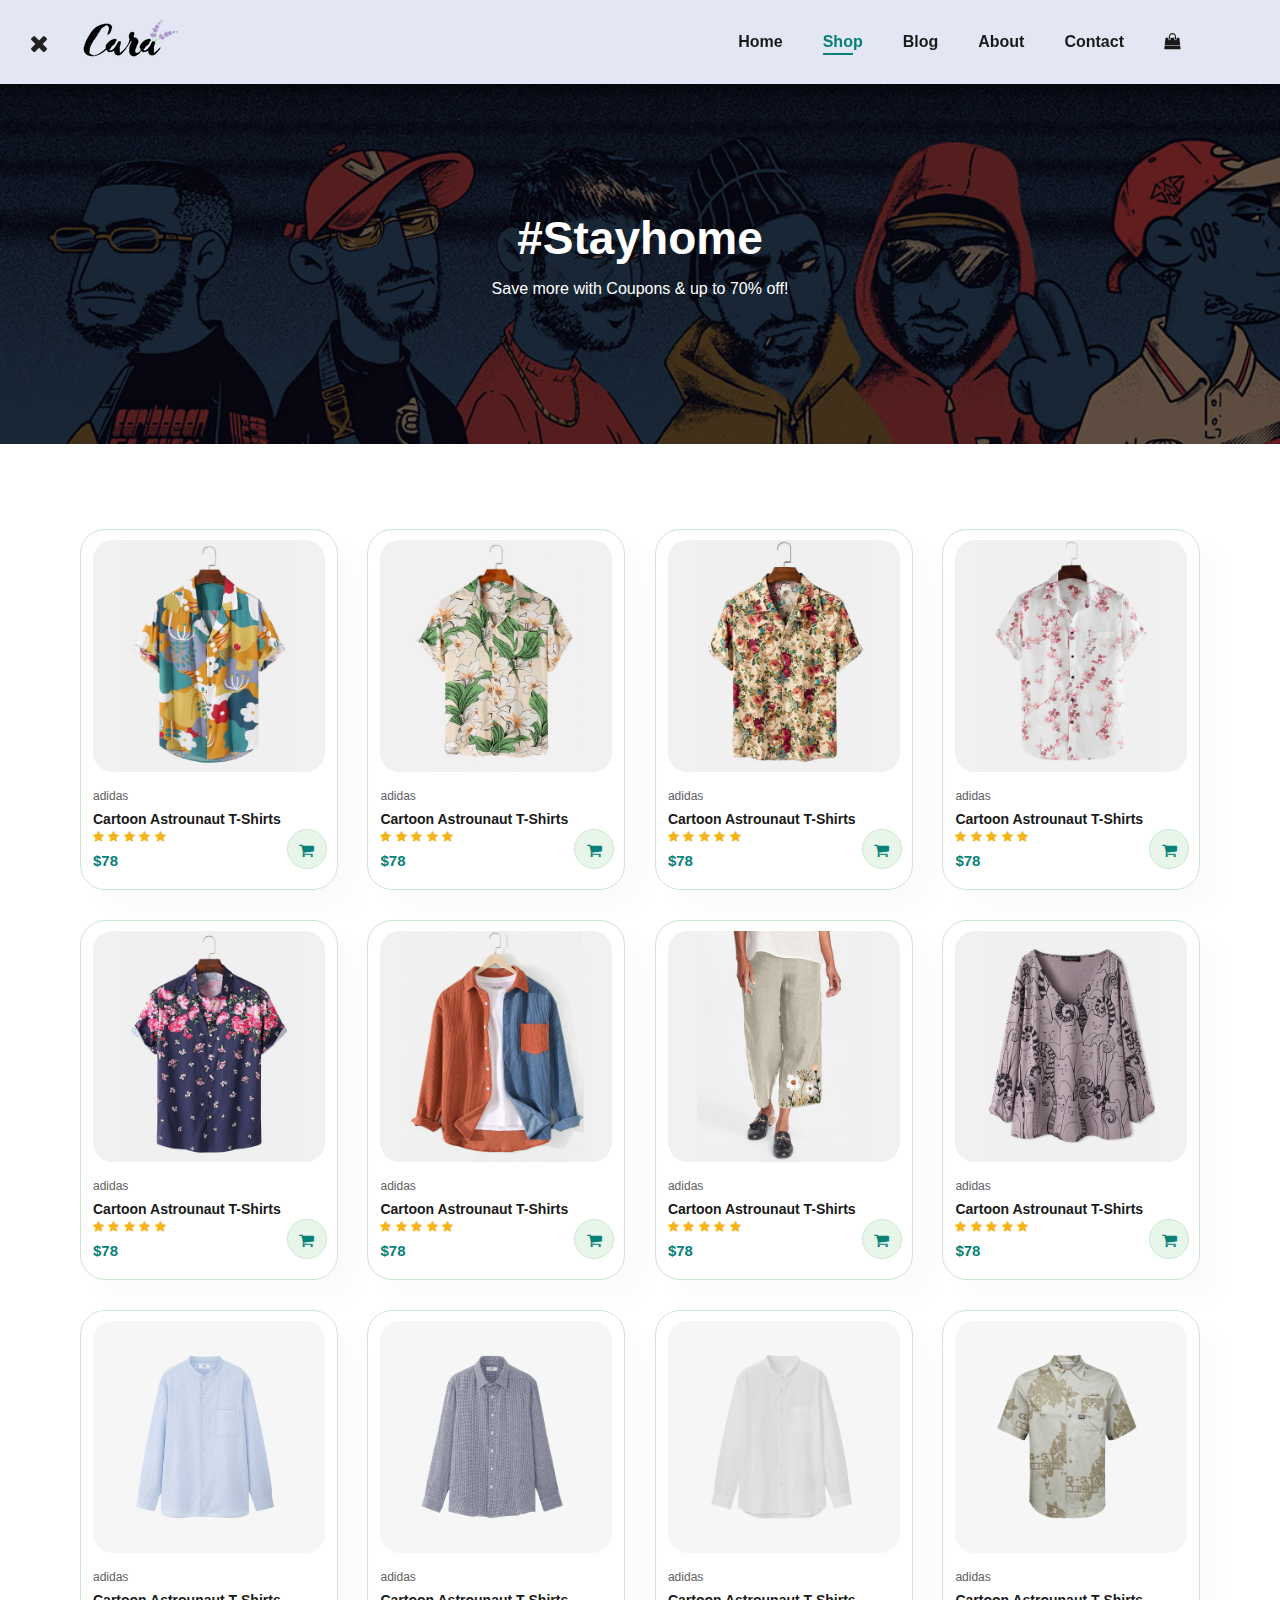
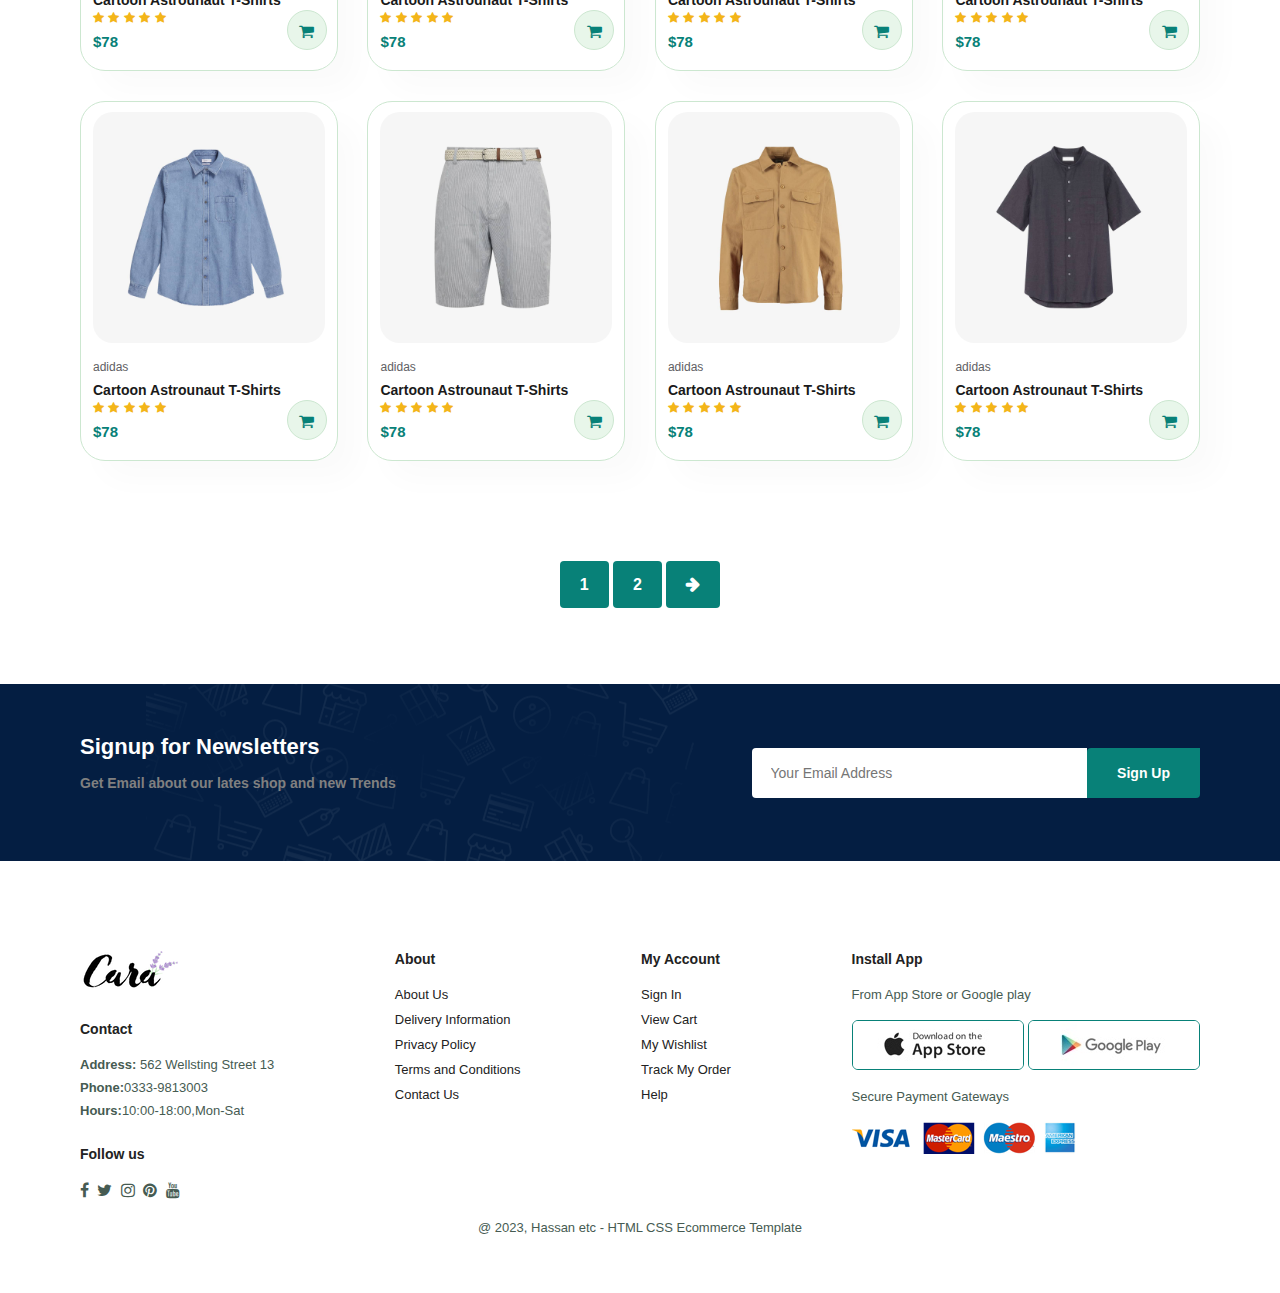
<file: shop.html>
<!DOCTYPE html>
<html lang="en" dir="ltr">
  <head>
    <meta charset="utf-8">
    <title>Ecommerce</title>
  </head>
  <meta charset="utf-8">
  <meta http-equiv="X-UA-Compatible" content="IE=edge">
<meta name="viewport" content="width=device-width, initial-scale=1.0">

<link rel="stylesheet" href="style.css">
<link rel="stylesheet" href="https://cdnjs.cloudflare.com/ajax/libs/font-awesome/4.7.0/css/font-awesome.min.css">

  <body>

<section id="header">
  <a href="#"><img src="img/logo.png" alt="" class="logo"></a>

  <div>
    <ul id='navbar'>
      <li><a  href="index.html">Home</a></li>
      <li><a class="active" href="shop.html">Shop</a></li>
      <li><a href="blog.html">Blog</a></li>
      <li><a href="about.html">About</a></li>
      <li><a href="contact.html">Contact</a></li>
      <li id="lg-bag"> <a href="cart.html"><i class="fa fa-shopping-bag" aria-hidden="true"></i></a></li>
<a href="#" id="close"><i class="fa fa-times"></i></a>
    </ul>
  </div>

  <div class="mobile">

    <a href="cart.html"><i class="fa fa-shopping-bag" aria-hidden="true"></i></a>
    <i id="bar" class="fa fa-outdent"></i>
  </div>
</section>

<section id="page-header">


  <h2>#Stayhome</h2>

  <p>Save more with Coupons & up to 70% off! </p>

</section>




<section id="product1" class="section-p1">

  <div class="pro-container">
        <div class="pro"  onclick="window.location.href='sproduct.html';">
          <img src="img/products/f1.jpg" alt="">
          <div class="des">
            <span>adidas</span>
            <h5>Cartoon Astrounaut T-Shirts</h5>
            <div class="star">
              <i class="fa fa-star"></i>
              <i class="fa fa-star"></i>
              <i class="fa fa-star"></i>
              <i class="fa fa-star"></i>
              <i class="fa fa-star"></i>
            </div>
            <h4>$78</h4>
          </div>
          <a href="#"><i class="fa fa-shopping-cart cart"></i></a>
        </div>

        <div class="pro">
          <img src="img/products/f2.jpg" alt="">
          <div class="des">
            <span>adidas</span>
            <h5>Cartoon Astrounaut T-Shirts</h5>
            <div class="star">
              <i class="fa fa-star"></i>
              <i class="fa fa-star"></i>
              <i class="fa fa-star"></i>
              <i class="fa fa-star"></i>
              <i class="fa fa-star"></i>
            </div>
            <h4>$78</h4>
          </div>
          <a href="#"><i class="fa fa-shopping-cart cart"></i></a>
        </div>

        <div class="pro">
          <img src="img/products/f3.jpg" alt="">
          <div class="des">
            <span>adidas</span>
            <h5>Cartoon Astrounaut T-Shirts</h5>
            <div class="star">
              <i class="fa fa-star"></i>
              <i class="fa fa-star"></i>
              <i class="fa fa-star"></i>
              <i class="fa fa-star"></i>
              <i class="fa fa-star"></i>
            </div>
            <h4>$78</h4>
          </div>
          <a href="#"><i class="fa fa-shopping-cart cart"></i></a>
        </div>

        <div class="pro">
          <img src="img/products/f4.jpg" alt="">
          <div class="des">
            <span>adidas</span>
            <h5>Cartoon Astrounaut T-Shirts</h5>
            <div class="star">
              <i class="fa fa-star"></i>
              <i class="fa fa-star"></i>
              <i class="fa fa-star"></i>
              <i class="fa fa-star"></i>
              <i class="fa fa-star"></i>
            </div>
            <h4>$78</h4>
          </div>
          <a href="#"><i class="fa fa-shopping-cart cart"></i></a>
        </div>

        <div class="pro">
          <img src="img/products/f5.jpg" alt="">
          <div class="des">
            <span>adidas</span>
            <h5>Cartoon Astrounaut T-Shirts</h5>
            <div class="star">
              <i class="fa fa-star"></i>
              <i class="fa fa-star"></i>
              <i class="fa fa-star"></i>
              <i class="fa fa-star"></i>
              <i class="fa fa-star"></i>
            </div>
            <h4>$78</h4>
          </div>
          <a href="#"><i class="fa fa-shopping-cart cart"></i></a>
        </div>

        <div class="pro">
          <img src="img/products/f6.jpg" alt="">
          <div class="des">
            <span>adidas</span>
            <h5>Cartoon Astrounaut T-Shirts</h5>
            <div class="star">
              <i class="fa fa-star"></i>
              <i class="fa fa-star"></i>
              <i class="fa fa-star"></i>
              <i class="fa fa-star"></i>
              <i class="fa fa-star"></i>
            </div>
            <h4>$78</h4>
          </div>
          <a href="#"><i class="fa fa-shopping-cart cart"></i></a>
        </div>

        <div class="pro">
          <img src="img/products/f7.jpg" alt="">
          <div class="des">
            <span>adidas</span>
            <h5>Cartoon Astrounaut T-Shirts</h5>
            <div class="star">
              <i class="fa fa-star"></i>
              <i class="fa fa-star"></i>
              <i class="fa fa-star"></i>
              <i class="fa fa-star"></i>
              <i class="fa fa-star"></i>
            </div>
            <h4>$78</h4>
          </div>
          <a href="#"><i class="fa fa-shopping-cart cart"></i></a>
        </div>

        <div class="pro">
          <img src="img/products/f8.jpg" alt="">
          <div class="des">
            <span>adidas</span>
            <h5>Cartoon Astrounaut T-Shirts</h5>
            <div class="star">
              <i class="fa fa-star"></i>
              <i class="fa fa-star"></i>
              <i class="fa fa-star"></i>
              <i class="fa fa-star"></i>
              <i class="fa fa-star"></i>
            </div>
            <h4>$78</h4>
          </div>
          <a href="#"><i class="fa fa-shopping-cart cart"></i></a>
        </div>
        <div class="pro">
          <img src="img/products/n1.jpg" alt="">
          <div class="des">
            <span>adidas</span>
            <h5>Cartoon Astrounaut T-Shirts</h5>
            <div class="star">
              <i class="fa fa-star"></i>
              <i class="fa fa-star"></i>
              <i class="fa fa-star"></i>
              <i class="fa fa-star"></i>
              <i class="fa fa-star"></i>
            </div>
            <h4>$78</h4>
          </div>
          <a href="#"><i class="fa fa-shopping-cart cart"></i></a>
        </div>

        <div class="pro">
          <img src="img/products/n2.jpg" alt="">
          <div class="des">
            <span>adidas</span>
            <h5>Cartoon Astrounaut T-Shirts</h5>
            <div class="star">
              <i class="fa fa-star"></i>
              <i class="fa fa-star"></i>
              <i class="fa fa-star"></i>
              <i class="fa fa-star"></i>
              <i class="fa fa-star"></i>
            </div>
            <h4>$78</h4>
          </div>
          <a href="#"><i class="fa fa-shopping-cart cart"></i></a>
        </div>

        <div class="pro">
          <img src="img/products/n3.jpg" alt="">
          <div class="des">
            <span>adidas</span>
            <h5>Cartoon Astrounaut T-Shirts</h5>
            <div class="star">
              <i class="fa fa-star"></i>
              <i class="fa fa-star"></i>
              <i class="fa fa-star"></i>
              <i class="fa fa-star"></i>
              <i class="fa fa-star"></i>
            </div>
            <h4>$78</h4>
          </div>
          <a href="#"><i class="fa fa-shopping-cart cart"></i></a>
        </div>

        <div class="pro">
          <img src="img/products/n4.jpg" alt="">
          <div class="des">
            <span>adidas</span>
            <h5>Cartoon Astrounaut T-Shirts</h5>
            <div class="star">
              <i class="fa fa-star"></i>
              <i class="fa fa-star"></i>
              <i class="fa fa-star"></i>
              <i class="fa fa-star"></i>
              <i class="fa fa-star"></i>
            </div>
            <h4>$78</h4>
          </div>
          <a href="#"><i class="fa fa-shopping-cart cart"></i></a>
        </div>

        <div class="pro">
          <img src="img/products/n5.jpg" alt="">
          <div class="des">
            <span>adidas</span>
            <h5>Cartoon Astrounaut T-Shirts</h5>
            <div class="star">
              <i class="fa fa-star"></i>
              <i class="fa fa-star"></i>
              <i class="fa fa-star"></i>
              <i class="fa fa-star"></i>
              <i class="fa fa-star"></i>
            </div>
            <h4>$78</h4>
          </div>
          <a href="#"><i class="fa fa-shopping-cart cart"></i></a>
        </div>

        <div class="pro">
          <img src="img/products/n6.jpg" alt="">
          <div class="des">
            <span>adidas</span>
            <h5>Cartoon Astrounaut T-Shirts</h5>
            <div class="star">
              <i class="fa fa-star"></i>
              <i class="fa fa-star"></i>
              <i class="fa fa-star"></i>
              <i class="fa fa-star"></i>
              <i class="fa fa-star"></i>
            </div>
            <h4>$78</h4>
          </div>
          <a href="#"><i class="fa fa-shopping-cart cart"></i></a>
        </div>

        <div class="pro">
          <img src="img/products/n7.jpg" alt="">
          <div class="des">
            <span>adidas</span>
            <h5>Cartoon Astrounaut T-Shirts</h5>
            <div class="star">
              <i class="fa fa-star"></i>
              <i class="fa fa-star"></i>
              <i class="fa fa-star"></i>
              <i class="fa fa-star"></i>
              <i class="fa fa-star"></i>
            </div>
            <h4>$78</h4>
          </div>
          <a href="#"><i class="fa fa-shopping-cart cart"></i></a>
        </div>

        <div class="pro">
          <img src="img/products/n8.jpg" alt="">
          <div class="des">
            <span>adidas</span>
            <h5>Cartoon Astrounaut T-Shirts</h5>
            <div class="star">
              <i class="fa fa-star"></i>
              <i class="fa fa-star"></i>
              <i class="fa fa-star"></i>
              <i class="fa fa-star"></i>
              <i class="fa fa-star"></i>
            </div>
            <h4>$78</h4>
          </div>
          <a href="#"><i class="fa fa-shopping-cart cart"></i></a>
        </div>
  </div>
</section>

<section id="pagination" class="section-p1">
  <a href="#">1</a>
  <a href="#">2</a>
  <a href="#"><i class="fa fa-arrow-right"></i></a>
</section>




<section id="newsletter" class="section-p1 section-m1">
  <div class="newstext">
    <h4>Signup for Newsletters</h4>
    <p>Get Email about our lates shop and <span> new Trends </span></p>
  </div>

  <div class="form">
    <input type="text" name="" value="" placeholder="Your Email Address">
    <button type="button" class="normal" name="button">Sign Up </button>
  </div>
</section>

<footer class="section-p1">

<div class="col">
  <img src="img/logo.png" alt="" class='logo'>
  <h4>Contact</h4>
  <p><strong>Address:</strong> 562 Wellsting Street 13 </p>
  <p><strong>Phone:</strong>0333-9813003</p>
  <p><strong>Hours:</strong>10:00-18:00,Mon-Sat</p>

  <div class="follow">
    <h4>Follow us</h4>
    <div class="icon">
      <i class="fa fa-facebook"></i>
      <i class="fa fa-twitter"></i>
      <i class="fa fa-instagram"></i>
      <i class="fa fa-pinterest"></i>
      <i class="fa fa-youtube"></i>
    </div>
  </div>
</div>

<div class="col">
  <h4>About</h4>
  <a href="#">About Us</a>
  <a href="#">Delivery Information</a>
  <a href="#">Privacy Policy</a>
  <a href="#">Terms and Conditions</a>
  <a href="#">Contact Us</a>
</div>

<div class="col">
  <h4>My Account</h4>
  <a href="#">Sign In</a>
  <a href="#">View Cart</a>
  <a href="#">My Wishlist</a>
  <a href="#">Track My Order</a>
  <a href="#">Help</a>
</div>

<div class="col install">
  <h4>Install App</h4>
  <p>From App Store or Google play</p>
  <div class="row">
    <img src="img/pay/app.jpg" alt="">
    <img src="img/pay/play.jpg" alt="">
  </div>
  <p>Secure Payment Gateways</p>
  <img src="img/pay/pay.png" alt="">
</div>

<div class="copyright">
  <p>@ 2023, Hassan etc - HTML CSS Ecommerce Template</p>
</div>
</footer>

<script src="script.js"></script>
  </body>
</html>
</file>
<file: style.css>
@import url('https://fonts.googleapis.com/css2?family=League+Spartan:wght@100;200;300;400;500;600;700;800;900&family=Ubuntu&display=swap');

*{
  margin:0;
  padding: 0;
  box-sizing: border-box;
  font-family: 'Spartan', sans-serif;
}

h1{
  font-size: 50px;
  line-height: 64px;
  color: #222;
}
h2{
  font-size: 46px;
  line-height: 54px;
  color: #222;
}

h4{
  font-size: 20px;
  color: #222;
}

h6{
  font-weight: 700;
  font-size: 12px;

}
p{
  font-size: 16px;
  /* line-height: 64px; */
  color: #465b52;
  margin: 15px 0 20px 0;
}

.section-p1{
  padding: 50px 80px;
}

.section-m1{
  margin: 40px 0px;
    /* padding: 50px 80px; */
}

button.normal{
  font-size: 14px;
  font-weight: 600;
  padding: 15px 30px;
  color: #000;
  background-color: #fff;
  border-radius: 4px;
  cursor: pointer;
  border: none;
  outline: none;
  transition: 0.2s;
}

button.white{
  font-size: 13px;
  font-weight: 600;
  padding: 11px 18px;
  color: #fff;
  background-color: transparent;
  /* border-radius: 4px; */
  cursor: pointer;
  border: 1px solid white;
  outline: none;
  transition: 0.2s;
}

body{
  width:100%;
}


#header{
  display: flex;
  align-items: center;
  justify-content: space-between;
  padding: 20px 80px;
  background: #E3E6F3;
  box-shadow: 0 5px 15px rgba(0, 0, 0, 0.6);
  z-index: 999; /*for shadow in navbar */
  position: sticky; /* out navbar remain static */
  top: 0;
  left: 0;
}

#navbar{
  display: flex;
  align-items: center;
  justify-content: center;
}

#navbar li{
  list-style-type: none;
  padding: 0 20px ;
  position: relative; /* it will show small line after home link - it is link with child */
}

#navbar li a{
  text-decoration: none;
  font-size: 16px;
  font-weight: 600;
  color: #1a1a1a;
  transition: 0.3s ease; // it help when you near the mouse it will show slow color
}

#navbar li a:hover,
 #navbar li a.active{
  color: #088178;
}

/* it will show small line after home link */
#navbar li a.active::after,
#navbar li a:hover::after {
  content: "";
  width: 30px;
  height: 2px;
  background: #088178;
  position: absolute;
  bottom: -4px;
  left: 20px;
}

/* it is use to hide responsive bar on full screen*/
 #close{
  display: none;
}
.mobile{
  display: none;
  align-items: none;
}


/* it inclde background image of girl and text */
#hero{
  background-image: url('img/hero4.png');
  height: 90vh;
  width: 100%;
  background-size: cover;
  background-position: top 25% right 0;
  padding: 0 80px;
  display: flex;   /*display:flex does not affect image*/
  flex-direction: column;
  align-items: flex-start;
  justify-content: center;
}


#hero h4{
  padding-bottom: 15px;
}

#hero h1{
  color: #088178;
}

#hero button{
  background-image: url('img/button.png');
  background-color: transparent;
  color: #088178;
  border: 0;
  padding: 14px 80px 14px 65px;
  background-repeat: no-repeat;
  cursor: poiter;
  font-weight: 700;
  font-size: 15px;
}

#feature{
  display: flex;
  align-items: center;
  justify-content: space-between;
  flex-wrap: wrap;
}
#feature .fe-box{
  width: 180px;
  text-align: center;
  padding: 25px 15px;
  box-shadow: 20px 20px 34px rgba(0, 0, 0, 0.03);
  border: 1px solid #cce7d0;
  border-radius:4px;
  margin: 15px 0;
}

#feature .fe-box:hover{
  box-shadow: 10px 10px 54px rgba(70,62,221,0.1);
}

#feature .fe-box img{
  width: 100%;
  margin-bottom: 10px;
}
#feature .fe-box h6{
  display: inline-block;
  padding: 9px 8px 6px 8px;
  line-height: 1;
  border-radius: 4px;
  color: #088178;
  background-color: #fddde4;
}

#feature .fe-box:nth-child(2) h6{
  background-color: #cdebbc;
}

#feature .fe-box:nth-child(3) h6{
  background-color: #d1e8f2;
}

#feature .fe-box:nth-child(4) h6{
  background-color: #cdd4f8;
}

#feature .fe-box:nth-child(5) h6{
  background-color: #f6dbf6;
}

#feature .fe-box:nth-child(6) h6{
  background-color: #fff2e5;
}

/* product description */

#product1 .pro-container{
  display: flex;
  justify-content: space-between;
  padding-top: 20px;
  flex-wrap: wrap;
}
#product1{
  text-align: center;
}

#product1 .pro{
  width: 23%;
  min-width: 250px;
  padding: 10px 12px;
  border: 1px solid #cce7d0;
  border-radius: 25px;
  cursor: pointer;
  box-shadow: 20px 20px 30px rgba(0,0,0,0.02);
  margin: 15px 0;
  transition: 0.2s ease;
  position: relative; /* it is link with #product1 .pro .cart because of cart showing*/
}
#product1 .pro:hover{
  box-shadow: 20px 20px 30px rgba(0,0,0,0.06);

}
#product1 .pro img{
  width: 100%;
  border-radius: 20px;
}

#product1 .pro .des{
  text-align: start;
  padding: 10px 0;
}

#product1 .pro .des span{
  color: #606063;
  font-size: 12px;
}

#product1 .pro .des h5{
  padding-top: 7px;
  color: #1a1a1a;
  font-size: 14px;
}

#product1 .pro .des i{
  font-size: 12px;
  color: rgba(243, 181, 25);
}

#product1 .pro .des h4{
  padding-top: 7px;
  font-size: 15px;
  font-weight: 700;
  color:#088178;
}

#product1 .pro .cart{
  width: 40px;
  height: 40px;
  line-height: 40px;
  border-radius: 50px;
  background-color: #e8f6ea;
  font-weight: 500;
  color: #088178;
  border: 1px solid #cce7d0;
  bottom: 20px;
  right:10px;
  position: absolute;
}

#banner{
  display: flex;
  flex-direction: column;
  justify-content: center;
  align-items: center;
  text-align: center;
  background-image: url('img/banner/b2.jpg');
  width: 100%;
  height: 40vh;
  background-size: cover;
  background-position: center;
}

#banner h4{
  color: #fff;
  font-size: 16px;

}

#banner h2{
  color: #fff;
  font-size: 40px;
  padding: 10px 0;
}

#banner h2 span{
  color: #ef3636;
}

#banner button:hover{
  background: #088178;
  color: #fff;
}
#sm-banner{
  display: flex;
  justify-content: space-between;
  flex-wrap: wrap;
}
#sm-banner .banner-box{
  display: flex;
  flex-direction: column;
  justify-content: center;
  align-items: flex-start;
  /* text-align: flex-start; */
  background-image: url('img/banner/b17.jpg');
  width: 650px;
  height: 50vh;
  background-size: cover;
  background-position: center;
  padding: 30px;
}

#sm-banner .banner-box2{
  background-image: url('img/banner/b10.jpg');
}
#sm-banner h4{
  color: #fff;
  font-size: 20px;
  font-weight: 300;
}


#sm-banner h2{
  color: #fff;
  font-size: 28px;
  font-weight: 800;
}


#sm-banner span{
  color: #fff;
  font-size: 14px;
  font-weight: 400;
  padding-bottom: 15px;
}

#sm-banner .banner-box:hover button{
  background: #088178;
  border: 1px solid #088178;
}
#banner3{
  display: flex;
  justify-content: space-between;
  flex-wrap: wrap;
  padding: 0 80px;
}

#banner3 .banner-box{
  display: flex;
  flex-direction: column;
  justify-content: center;
  align-items: flex-start;
  /* text-align: flex-start; */
  background-image: url('img/banner/b7.jpg');
  min-width: 30%;
  height: 30vh;
  background-size: cover;
  background-position: center;
  padding: 20px;
  mmargine-bottom: 20px;
}


#banner3 .banner-box2{
    background-image: url('img/banner/b4.jpg');
}
#banner3 .banner-box3{
    background-image: url('img/banner/b18.jpg');
}
#banner3 h2{
  color:#fff;
  font-weight: 900;
  font-size: 22px;
}

#banner3 h3{
  color:red;
  font-weight: 800;
  font-size: 15px;
}


#newsletter{
  display: flex;
  justify-content: space-between;
  flex-wrap: wrap;
  align-items: center;
  background-image: url('img/banner/b14.png');
  background-repeat: no-repeat;
  background-position: 20% 30%;
  background-color: #041e42;
}

#newsletter h4{
  font-size: 22px;
  font-weight: 700;
  color: white;
}


#newsletter p{
  font-size: 14px;
  font-weight: 600;
  color: grey;
}


#newsletter p span{
  font-size: yellow;
}

#newsletter .form{
  display: flex;
  width: 40%;

}
#newsletter input{
  height: 3.125rem;
  padding: 0 1.25em;
  font-size: 14px;
  width: 100%;
  border: 1px solid transparent;
  border-radius: 4px;
  outline: none;
  border-top-right-radius: 0;

  border-bottom-right-radius: 0;
}

#newsletter button{
background-color: #088178;
color:white;
white-space: nowrap;
border-top-right-radius: 0;

border-bottom-left-radius: 0;
}


footer{
  display: flex;
  flex-wrap: wrap;
  justify-content: space-between;
}

footer .col{
  display: flex;
  flex-direction: column;
  align-items: flex-start;
  margin-bottom: 20px;
}

footer .logo{
  margin-bottom: 30px;
}

footer h4{
  font-size: 14px;
  padding-bottom: 20px;
}

footer p{
  font-size: 13px;
  margin:  0 0 8px 0;
}

footer a{
  font-size: 13px;
  text-decoration: none;
  color: #222;
  margin-bottom: 10px;
}

footer .follow{
  margin-top: 20px;
}


footer .follow i{
  color: #465b52;
  padding-right: 4px;
  cursor: pointer;
}

footer .install .row img{
  border: 1px solid #088178;
  border-radius: 6px;
}

footer .install img{
  margin: 10px 0 15px 0;
}

footer .follow i:hover, footer a:hover{
  color:#088178;
}

footer .copyright{
  width: 100%;
  text-align: center;
}





/* Shop Page */

#page-header{
  background-image: url('img/banner/b1.jpg');
  width: 100%;
  height: 40vh;
  background-size: cover;
  display: flex;
  flex-direction: column;
  justify-content: center;
  text-align: center;
  padding: 14px;
}

#page-header h2,
#page-header p{
  color: #fff;
}

#pagination{
  text-align: center;
}

#pagination a{
  text-decoration: none;
  background-color: #088178;
  padding: 15px 20px;
  border-radius: 4px;
  color: #fff;
  font-weight: 600;
}

#pagination a i{
  font-size: 16px;
    font-weight: 600;
}

/*Single Product */

#prodetail{
  display: flex;
  margin-top: 20px;
}
#prodetail .single-pro-image{
  width: 40%;
  mmargine-right:50px;
}

#prodetail .single-pro-details{
  width: 50%;
  padding: 30px;
}

#prodetail .single-pro-details h4{
  padding: 40px 0 20px 0;
}

#prodetail .single-pro-details h2{
  font-size: 26px;
}

#prodetail .single-pro-details select{
  display: block;
  padding: 5px 10px;
  margin-bottom: 10px;
}

#prodetail .single-pro-details input{
  width: 50px;
  height: 47px;
  padding-left: 10px;
  font-size: 16px;
  margin-right: 10px;
}

#prodetail .single-pro-details input:focus{
  outline: none;
}
#prodetail .single-pro-details button{
  background: #088178;
  color: #fff;
}
#prodetail .single-pro-details span{
  line-height: 25px;
}
.small-img-group{
  display: flex;
  justify-content: space-between;
}

.small-img-col{
  flex-basis: 24%;
  cursor: pointer;
}


/*About Page*/
#page-header.about-header{
  background-image: url('img/about/banner.png')
}
#about-head{
  display: flex;
  align-items: center;
}

#about-head img{
  width: 50%;
  height: auto;
}

#about-head div{
  padding-left: 14px;
}

#about-app{
  text-align: center;
}

#about-app .video{
  width: 70%;
  height: 100%;
  margin: 30px auto 0 auto;
}

#about-app .video video{
  width: 100%;
  height: 100%;
  border-radius: 20px;
}

/* Contact US Page */

#contact-details{
  display: flex;
  align-items: center;
  justify-content: space-between;
}

#contact-details .details{
  width: 40%;
}

#contact-details .details span{
  font-size: 12px;
}
#contact-details .details h2,
 #form-details form span{
  font-size: 26px;
  line-height: 35px;
  padding: 20px 0;
}

#contact-details .details h3{
  font-size: 16px;
  /* line-height: 35px; */
  padding: 15px;
}

#contact-details .details li{
  list-style: none;
  display: flex;
  padding: 10px 0;
}

#contact-details .details li i{
  font-size: 14px;
  padding-right: 22px;
}

#contact-details .details li p{
  margin: 0;
  font-size: 14px;
}

#contact-details .map{
  width: 55%;
  height: 400px;
}

#contact-details .map iframe{
  width: 100%;
  height: 100%;
}

#form-details {
  display: flex;
  justify-content: space-between;
  margin: 30px;
  padding: 80px;
  border: 1px solid #e1e1e1;

}
#form-details form{
  width: 65%;
  display: flex;
  flex-direction: column;
  align-items: flex-start;
}

#contact-details .details span,
#form-details form{
font-size: 20px;
}

#form-details form input,
#form-details form textarea{
  width: 100%;
  padding: 12px 15px;
  outline: none;
  margin-bottom: 20px;
  border: 1px solid #e1e1e1;
}

#form-details form button{
  background-color: #088178;
  color: #fff;
}

#form-detials .people div
{
  padding-bottom: 25px;
  display: flex;
  align-items: flex-start;
}

#form-details .people div img{


  width: 56px;
  height: 65px;
  object-fit: cover;
  margin-right: 15px;
}

#form-details .people div p{
  margin: 0;
  font-size: 13px;
  line-height: 25px;
}

#form-details .people div p span{
  display: block;
  font-size: 16px;
  font-weight: 600;
  color: #000;
}


/* Main pahe responsive*/
@media (max-width:799px){

.section-p1
{
  padding: 40px 40px;
}
  #navbar{
    display: flex;
    flex-direction: column;
    align-items: flex-start;
    justify-content: flex-start;
    position: fixed;
    top:0;
    right: -300px;
    height: 100vh;
    width: 300px;
    background-color: #E3E6F3;
    box-shadow: 0 40px 60px rgba(0, 0, 0, 0.1 );
    padding: 80px 0 0 10px;
    transition: 0.3s;
  }

#navbar.active{
  right: 0px;
}
  #navbar li{
    margin-bottom: 25px;
  }

  /* it is use to hide responsive bar on full screen*/
  .mobile{
    display: flex;
    align-items: center;
  }

  .mobile i{
    color: #1a1a1a;
    font-size: 24px;
    padding-left: 20px;

  }
  #lg-bag{
    display: none;
  }

  #hero{
      height: 70vh;
    background-position: top 30% right 30%;
    padding: 0 80px;
  }

#feature{
  justify-content: center;
}

#feature .fe-box{
   margin: 15px 15px;
}

#product1 .pro-container{
  justify-content: center;
}

#product1 .pro{
  margin: 15px;
}

#banner{
  height: 20vh;
}

#sm-banner .banner-box{
  min-width: 100%;
  height: 30vh;
  /* padding: 30px; */
}

#banner3{
  padding: 0 40px;
}

#banner3 .banner-box{
  width: 28%;
}

#newsletter .form{
  width: 70%;
}

#form-details form{
  width: 50%;
  flex-direction: column;
  align-items: flex-start;
}
}



 #close{
 display: initial;
  position: absolute;
  top: 30px;
  left: 30px;
  color: #222;
  font-size: 24px;
}

/*Blog Page*/

#page-header.blog-header{
  background-image: url('img/banner/b19.jpg');
}

#blog{
  padding: 150PX 150PX 0 150PX;
}

#blog .blog-box{
  display: flex;
  align-items: center;
  width: 100%;
  position: relative;
  padding-bottom: 90px;
}

#blog .blog-img{
  width: 40%;
  margin-right: 40px;
}

#blog img{
  width: 100%;
  height: 300px;
  object-fit: cover;
}

#blog .blog-details{
  width: 50%;

}

#blog .blog-details a{
  text-decoration: none;
  font-size: 11px;
  color: #000;
  font-weight: 700;
  position: relative;
  transition: 0.3s;
}

#blog .blog-details a::after{
  content: "";
  width: 50px;
  height: 1px;
  background-color: black;
  position: absolute;
  top: 4px;
  right: -60px;
}

#blog .blog-details a:hover{
  color: #088178;
}

#blog .blog-details a:hover::after{
  background-color: #088178;
}

#blog .blog-box h1{
  position: absolute;
  top:-40px;
  left:0;
  font-size: 50px;
  font-weight: 700;
  color: #c9cbce;
  z-index: -9;
}

/* Cart Page */

#caert {
  overflow-x: auto;
}
#cart table{
  width: 100%;
  border-collapse: collapse;
  table-layout: fixed;
  white-space: nowrap;
}

#cart table img{
  width: 70px;
}

#cart table td:nth-child(1){
  width: 100%;
  text-align: center;
}

#cart table td:nth-child(2){
  width: 150px;
  text-align: center;
}
#cart table td:nth-child(3){
  width: 250px;
  text-align: center;
}

#cart table td:nth-child(4),
#cart table td:nth-child(5),
#cart table td:nth-child(6){
  width: 150px;
  text-align: center;
}

#cart table td:nth-child(5) input{
  width: 70px;
  padding: 10px 5px 10px 15px;
}

#cart table thead{
  border: 1px solid #e2e9e1;
  border-left: none;
  border-right: none;
}

#cart table td{
  font-weight: 700;
  text-transform: uppercase;
  font-size: 13px;
  padding: 18px 0;
}

#cart table tbody tr td{
  padding-top: 15px;
}


#cart table tbody td{
  font-size: 13px;
}

#cart-add{
  display: flex;
  flex-wrap:wrap;
  justify-content: space-between;

}

#coupon{
  width: 50%;
  margin-bottom: 30px;
}

#coupon h3, #Subtotal h3{
  padding-bottom: 15px;
}

#coupon input{
  padding: 10px 20px;
  outline: none;
  width: 60%;
  margin-right: 10px;
  border: 1px solid #e2e3e1;
}

#coupon button, #Subtotal button{
  background-color: #088178;
  color: #fff;
  padding: 12px 20px;
}
#Subtotal{
  width: 50%;
  margin-bottom: 30px;
  border:1px solid #e3e9e1;
  padding: 30px;

}

#Subtotal table{
  border-collapse: collapse;
  width: 100%;
  margin-bottom: 20px;
}

#Subtotal table td{
  width: 50%;
  border: 1px solid #e2e9e1;
  padding: 10px;
  font-size: 13px;
}
@media (max-width:477px){

.section-p1{
  padding: 20px;
}
  #header{
    padding: 10px 30px;
  }
  h1{
    font-size: 38px;
  }
h2{
  font-size: 32px;

}
  #hero{
    padding: 0 20px;
    background-position: 55%;
  }
  #feature{
    justify-content: space-between;
  }
#feature .fe-box{
  width: 155px;
  margin: 0 0 15px 0;
}
%product .pro{
  width: 100%;
}

#banner{
  height: 40vh;
}

#sm-banner .banner-box{
  height: 40vh;
}

#sm-banner .banner-box2{
  margin-top: 20px;
}

#banner3{
  padding: 0 20px;
}

#banner3 .banner-box{
  width: 100%;
}

#newsletter .form{
  width: 100%;
}

#newsletter{
  padding: 40px 20px;
}

footer .copyright{
  text-align: start;
}

/*Single Product*/

#prodetails{
  display: flex;
  flex-direction: column;
}


#prodetails .single-pro-image{
  width: 100%;
  margin-right: 0px;
}

#prodetails .single-pro-details{
  width: 100%;
}

/*Blog Page */

#blog{
  padding: 100px 20px 0 20px;
}
#blog .blog-box{
  display: flex;
  flex-direction: column;
  align-items: flex-start;
}

#blog .blog-img{
  width: 100%;
  margin-right: 0px;
  margin-bottom: 30px;
}

#blog .blog-details{
  width: 100%;
}

/* About Page */

#about-head{
  flex-direction: column;
}

#about-head img{
  width: 100%;
  margin-bottom: 50px;
}

#about-head div{
  padding-left: 0px;
}

#about-app .video {
    width: 100%;

}

/* Contact Page */

#form-details{
  margin: 10px;
  padding: 30px 10px;
  flex-wrap: wrap;
}

#contact-details {
  flex-direction:column;
}

#contact-details .details{
  width: 100%;
  margin-bottom: 30px;
}

#contact-details .map{
  width: 100%;
  /* height: 400px; */
}

#form-details form{
  width: 100%;
  margin-bottom: 30px;
}

/* cart page */

#cart-add{
  display: flex;
  flex-direction: column;

}

#coupon{
  width: 100%;
}

#Subtotal{
  width: 100%;
  padding: 20px;
}
}
</file>
